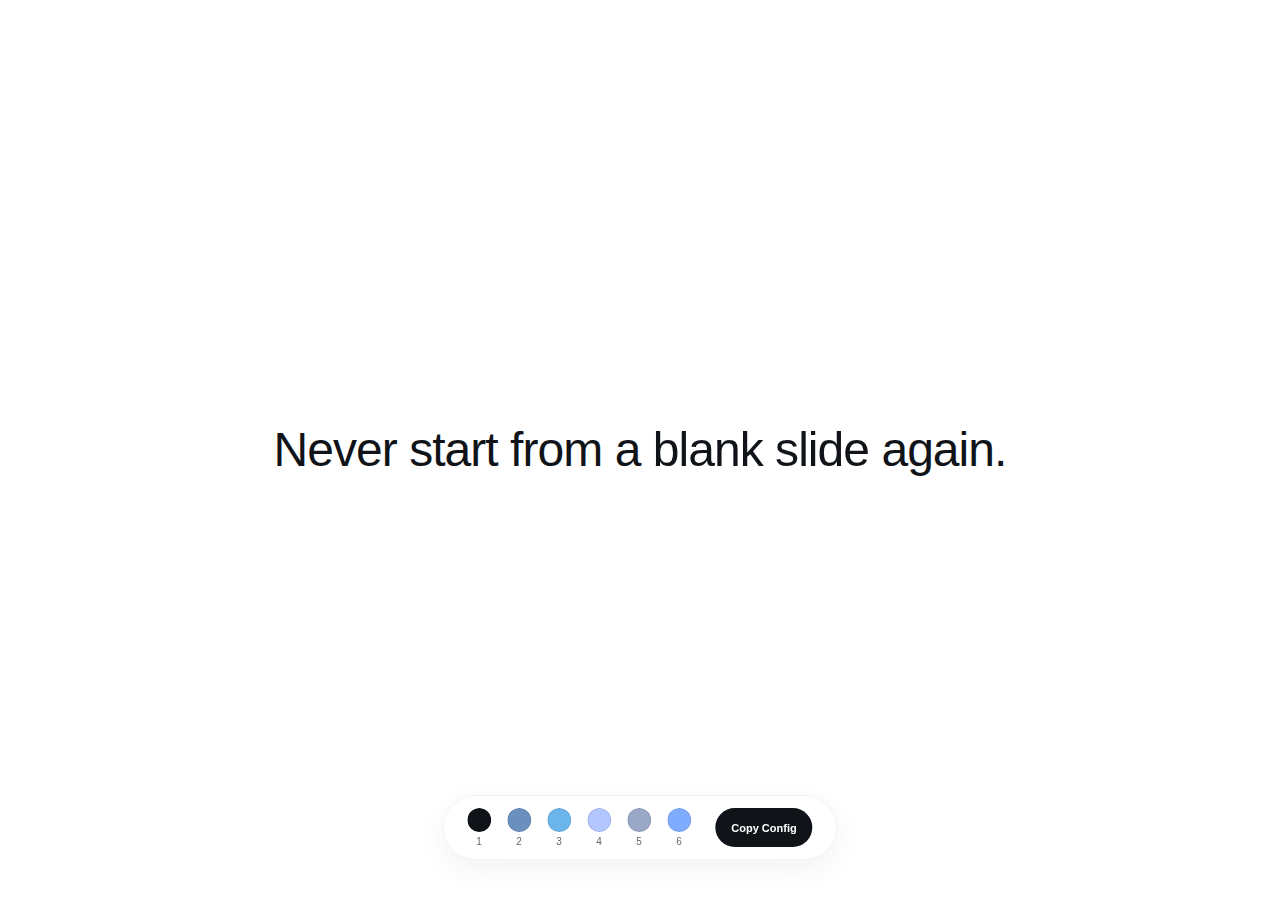
<file: textflash.html>
<!DOCTYPE html>
<html lang="en">

<head>
  <meta charset="UTF-8">
  <meta name="viewport" content="width=device-width, initial-scale=1.0">
  <title>Text Flash Animation</title>
  <style>
    :root {
      --color-1: #101419;
      --color-2: #6B8FBF;
      --color-3: #6CB5EB;
      --color-4: #6CB5EB;
      --color-5: #80ACFF;
      --color-6: #99A8C7;
    }

    * {
      margin: 0;
      padding: 0;
      box-sizing: border-box;
    }

    body {
      font-family: -apple-system, BlinkMacSystemFont, "Segoe UI", Roboto, Helvetica, Arial, sans-serif, "Apple Color Emoji", "Segoe UI Emoji", "Segoe UI Symbol";
      font-weight: 300;
      background: #ffffff;
      display: flex;
      align-items: center;
      justify-content: center;
      min-height: 100vh;
      padding: 20px;
      overflow: hidden;
    }

    .text-container {
      text-align: center;
      max-width: 800px;
    }

    h1 {
      font-size: 48px;
      font-weight: 300;
      line-height: 1.4;
      letter-spacing: -0.02em;
      color: #101419;
    }

    .gradient-text {
      background: linear-gradient(90deg,
          var(--color-1) 0,
          var(--color-1) 33.33%,
          var(--color-2) 40%,
          var(--color-3) 45%,
          var(--color-4) 50%,
          var(--color-5) 55%,
          var(--color-6) 60%,
          transparent 66.67%,
          transparent);
      background-size: 300% 100%;
      background-clip: text;
      -webkit-background-clip: text;
      -webkit-text-fill-color: transparent;
      animation: gradientShift 3s cubic-bezier(0.7, 0, 0.3, 1) infinite;
    }

    @keyframes gradientShift {

      0%,
      10% {
        background: #101419;
        background-clip: text;
        -webkit-background-clip: text;
        -webkit-text-fill-color: #101419;
      }

      15% {
        background: linear-gradient(90deg,
            var(--color-1) 0,
            var(--color-1) 33.33%,
            var(--color-2) 40%,
            var(--color-3) 45%,
            var(--color-4) 50%,
            var(--color-5) 55%,
            var(--color-6) 60%,
            transparent 66.67%,
            transparent);
        background-size: 300% 100%;
        background-position: 100% 0;
        background-clip: text;
        -webkit-background-clip: text;
        -webkit-text-fill-color: transparent;
      }

      68.33% {
        background-position: 0 0;
      }

      83.33%,
      100% {
        background: #101419;
        background-clip: text;
        -webkit-background-clip: text;
        -webkit-text-fill-color: #101419;
      }
    }

    /* Controls UI */
    .controls {
      position: fixed;
      bottom: 40px;
      left: 50%;
      transform: translateX(-50%);
      background: rgba(255, 255, 255, 0.8);
      backdrop-filter: blur(10px);
      padding: 12px 24px;
      border-radius: 100px;
      display: flex;
      gap: 16px;
      box-shadow: 0 10px 30px rgba(0, 0, 0, 0.05);
      border: 1px solid rgba(0, 0, 0, 0.05);
      z-index: 100;
    }

    .copy-btn {
      background: #101419;
      color: white;
      border: none;
      padding: 8px 16px;
      border-radius: 20px;
      font-size: 11px;
      font-weight: 600;
      cursor: pointer;
      margin-left: 8px;
      transition: all 0.2s ease;
      white-space: nowrap;
    }

    .copy-btn:hover {
      background: #000;
      transform: translateY(-1px);
    }

    .copy-btn:active {
      transform: translateY(0);
    }

    .color-picker-item {
      display: flex;
      flex-direction: column;
      align-items: center;
      gap: 4px;
    }

    .color-picker-item input[type="color"] {
      -webkit-appearance: none;
      appearance: none;
      border: none;
      width: 24px;
      height: 24px;
      border-radius: 50%;
      cursor: pointer;
      background: none;
      overflow: hidden;
    }

    .color-picker-item input[type="color"]::-webkit-color-swatch-wrapper {
      padding: 0;
    }

    .color-picker-item input[type="color"]::-webkit-color-swatch {
      border: 1px solid rgba(0, 0, 0, 0.1);
      border-radius: 50%;
    }

    .color-label {
      font-size: 10px;
      font-weight: 500;
      color: #666;
      text-transform: uppercase;
      letter-spacing: 0.05em;
    }

    /* Responsive */
    @media (max-width: 768px) {
      h1 {
        font-size: 32px;
      }

      .controls {
        bottom: 20px;
        gap: 8px;
        padding: 8px 16px;
      }

      .color-picker-item input[type="color"] {
        width: 20px;
        height: 20px;
      }
    }
  </style>
</head>

<body>
  <div class="text-container">
    <h1>
      Never start from a <span class="gradient-text">blank slide</span> again.
    </h1>
  </div>

  <div class="controls">
    <div class="color-picker-item">
      <input type="color" id="color-1" value="#101419">
      <span class="color-label">1</span>
    </div>
    <div class="color-picker-item">
      <input type="color" id="color-2" value="#6B8FBF">
      <span class="color-label">2</span>
    </div>
    <div class="color-picker-item">
      <input type="color" id="color-3" value="#6CB5EB">
      <span class="color-label">3</span>
    </div>
    <div class="color-picker-item">
      <input type="color" id="color-4" value="#B3C6FF">
      <span class="color-label">4</span>
    </div>
    <div class="color-picker-item">
      <input type="color" id="color-5" value="#99A8C7">
      <span class="color-label">5</span>
    </div>
    <div class="color-picker-item">
      <input type="color" id="color-6" value="#80ACFF">
      <span class="color-label">6</span>
    </div>
    <button class="copy-btn" id="copy-btn">Copy Config</button>
  </div>

  <script>
    const pickers = document.querySelectorAll('input[type="color"]');
    pickers.forEach(picker => {
      picker.addEventListener('input', (e) => {
        const id = e.target.id;
        const color = e.target.value;
        document.documentElement.style.setProperty(`--${id}`, color);

        // Restart animation if needed to see changes clearly
        const text = document.querySelector('.gradient-text');
        text.style.animation = 'none';
        text.offsetHeight; // Trigger reflow
        text.style.animation = null;
      });
    });

    const copyBtn = document.getElementById('copy-btn');
    copyBtn.addEventListener('click', () => {
      let config = '';
      pickers.forEach((picker, index) => {
        config += `      --color-${index + 1}: ${picker.value};\n`;
      });

      navigator.clipboard.writeText(config).then(() => {
        const originalText = copyBtn.innerText;
        copyBtn.innerText = 'Copied!';
        copyBtn.style.background = '#00C853';
        setTimeout(() => {
          copyBtn.innerText = originalText;
          copyBtn.style.background = '';
        }, 2000);
      });
    });
  </script>
</body>

</html>
</file>
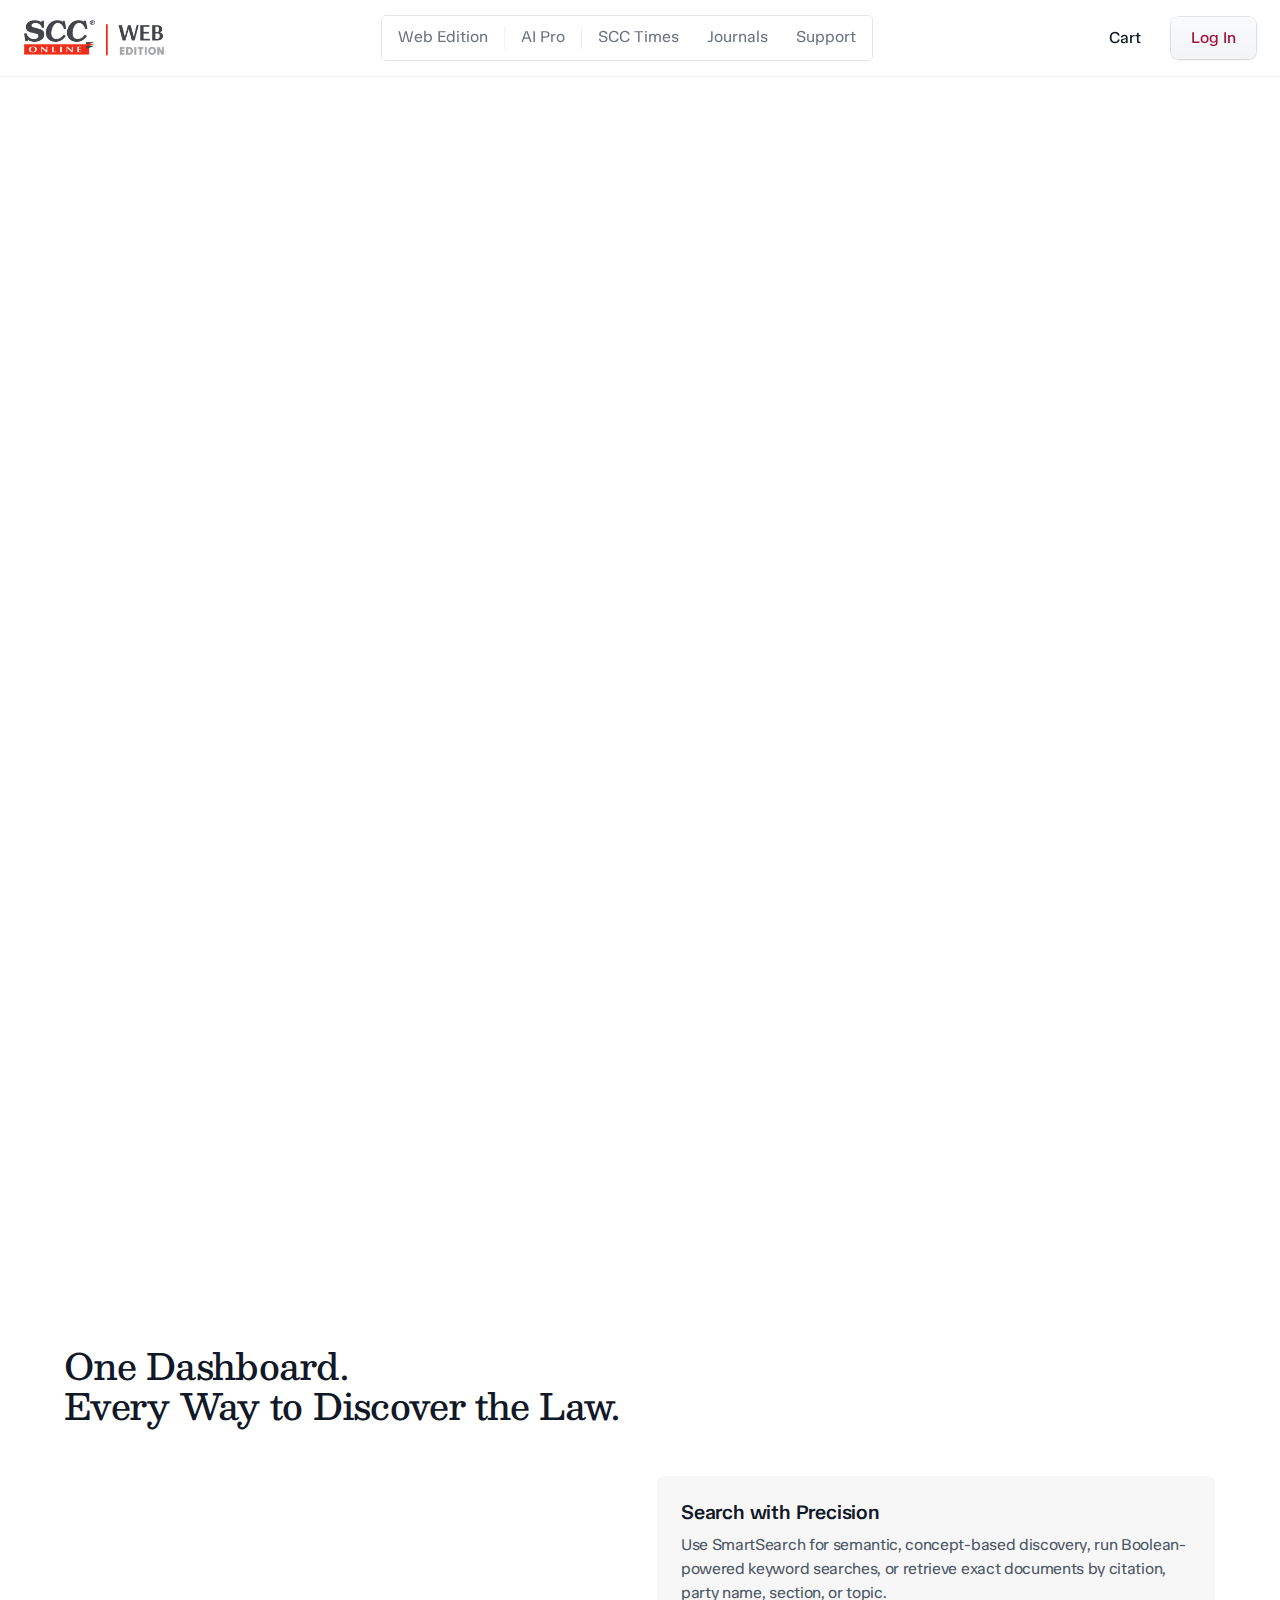
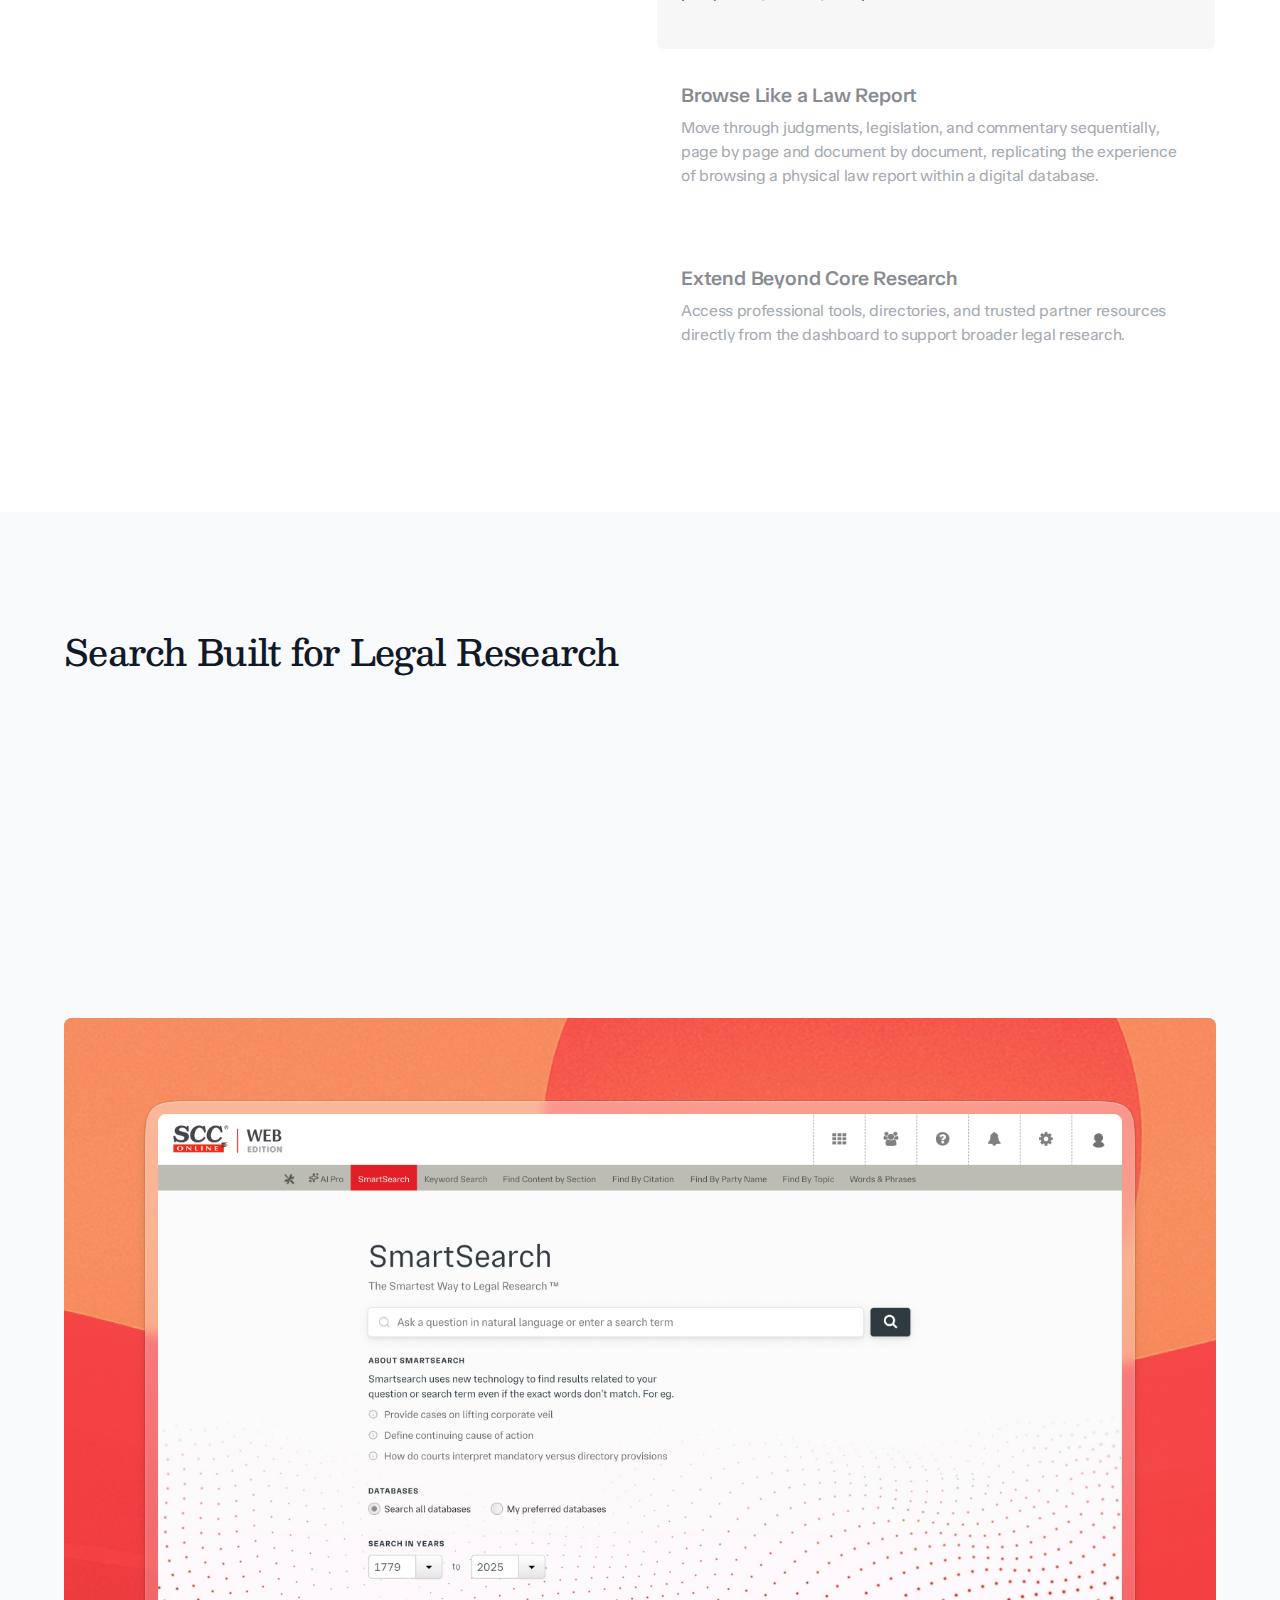
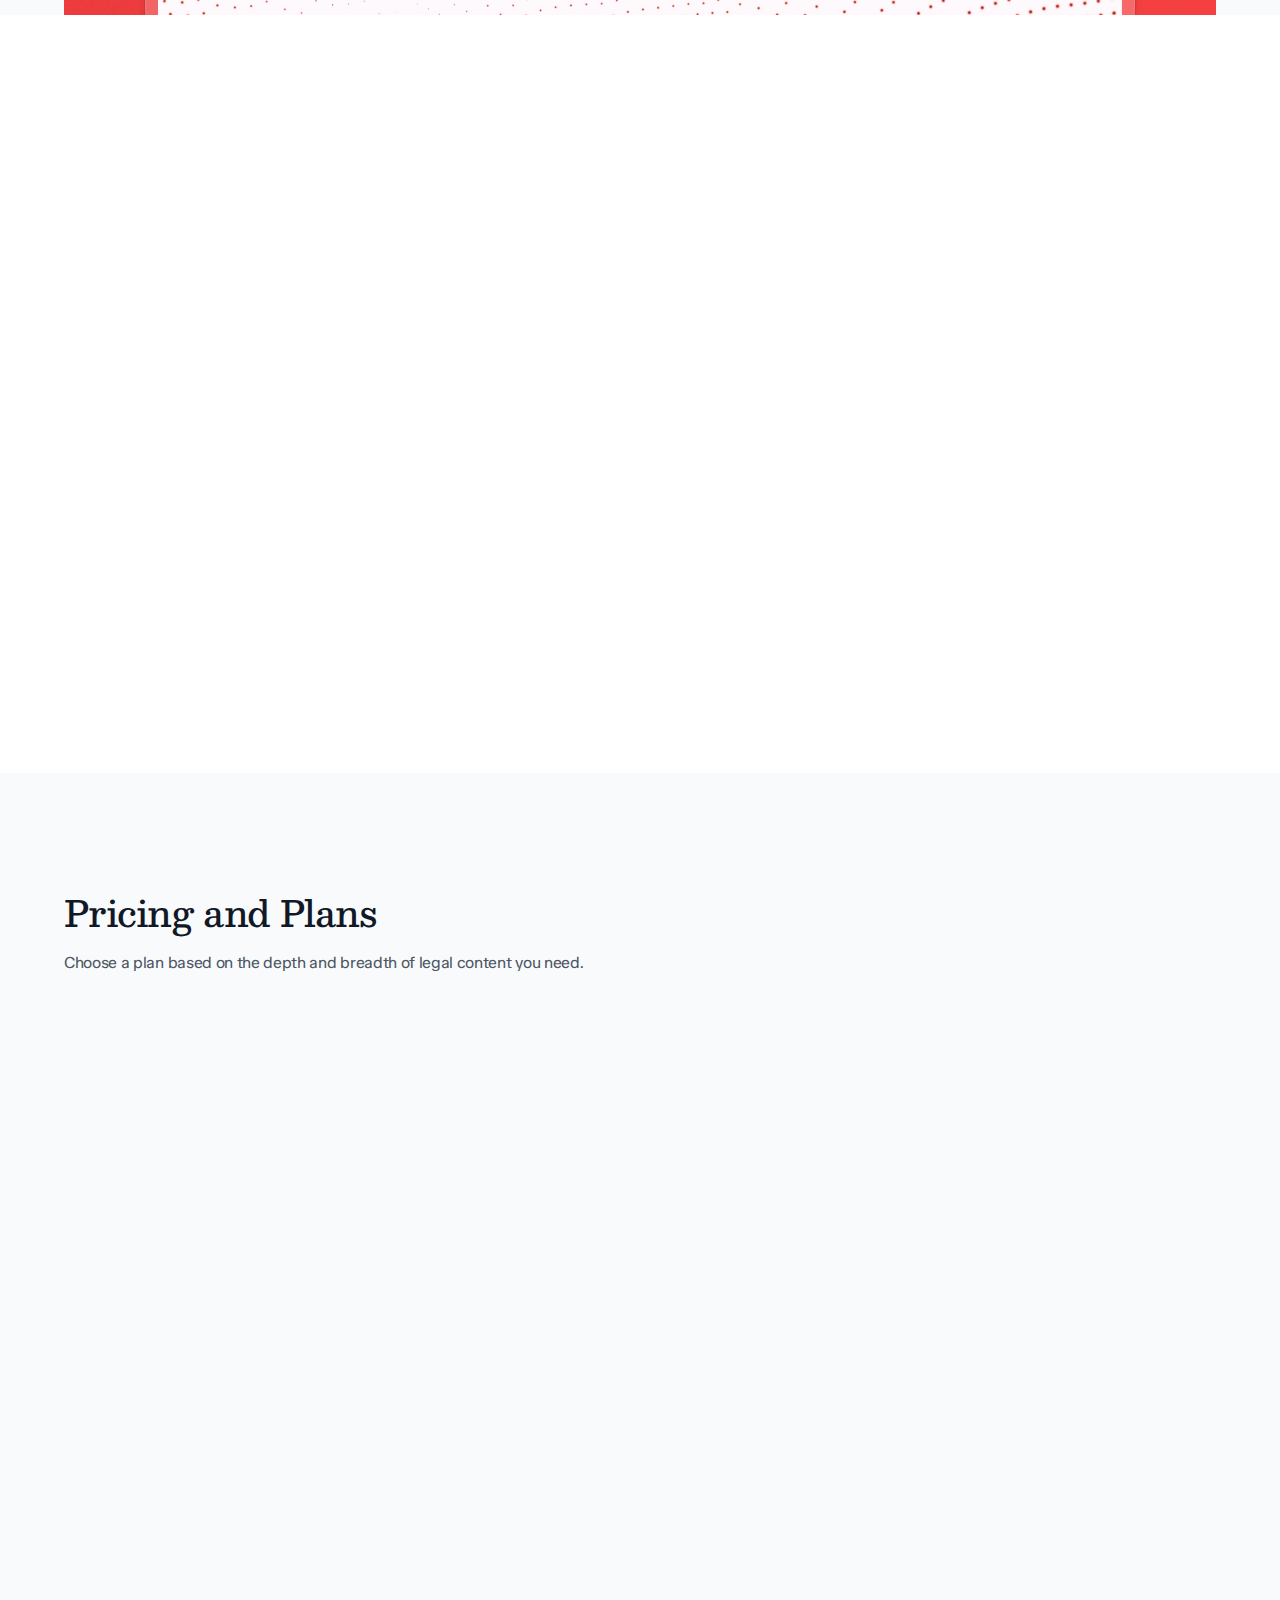
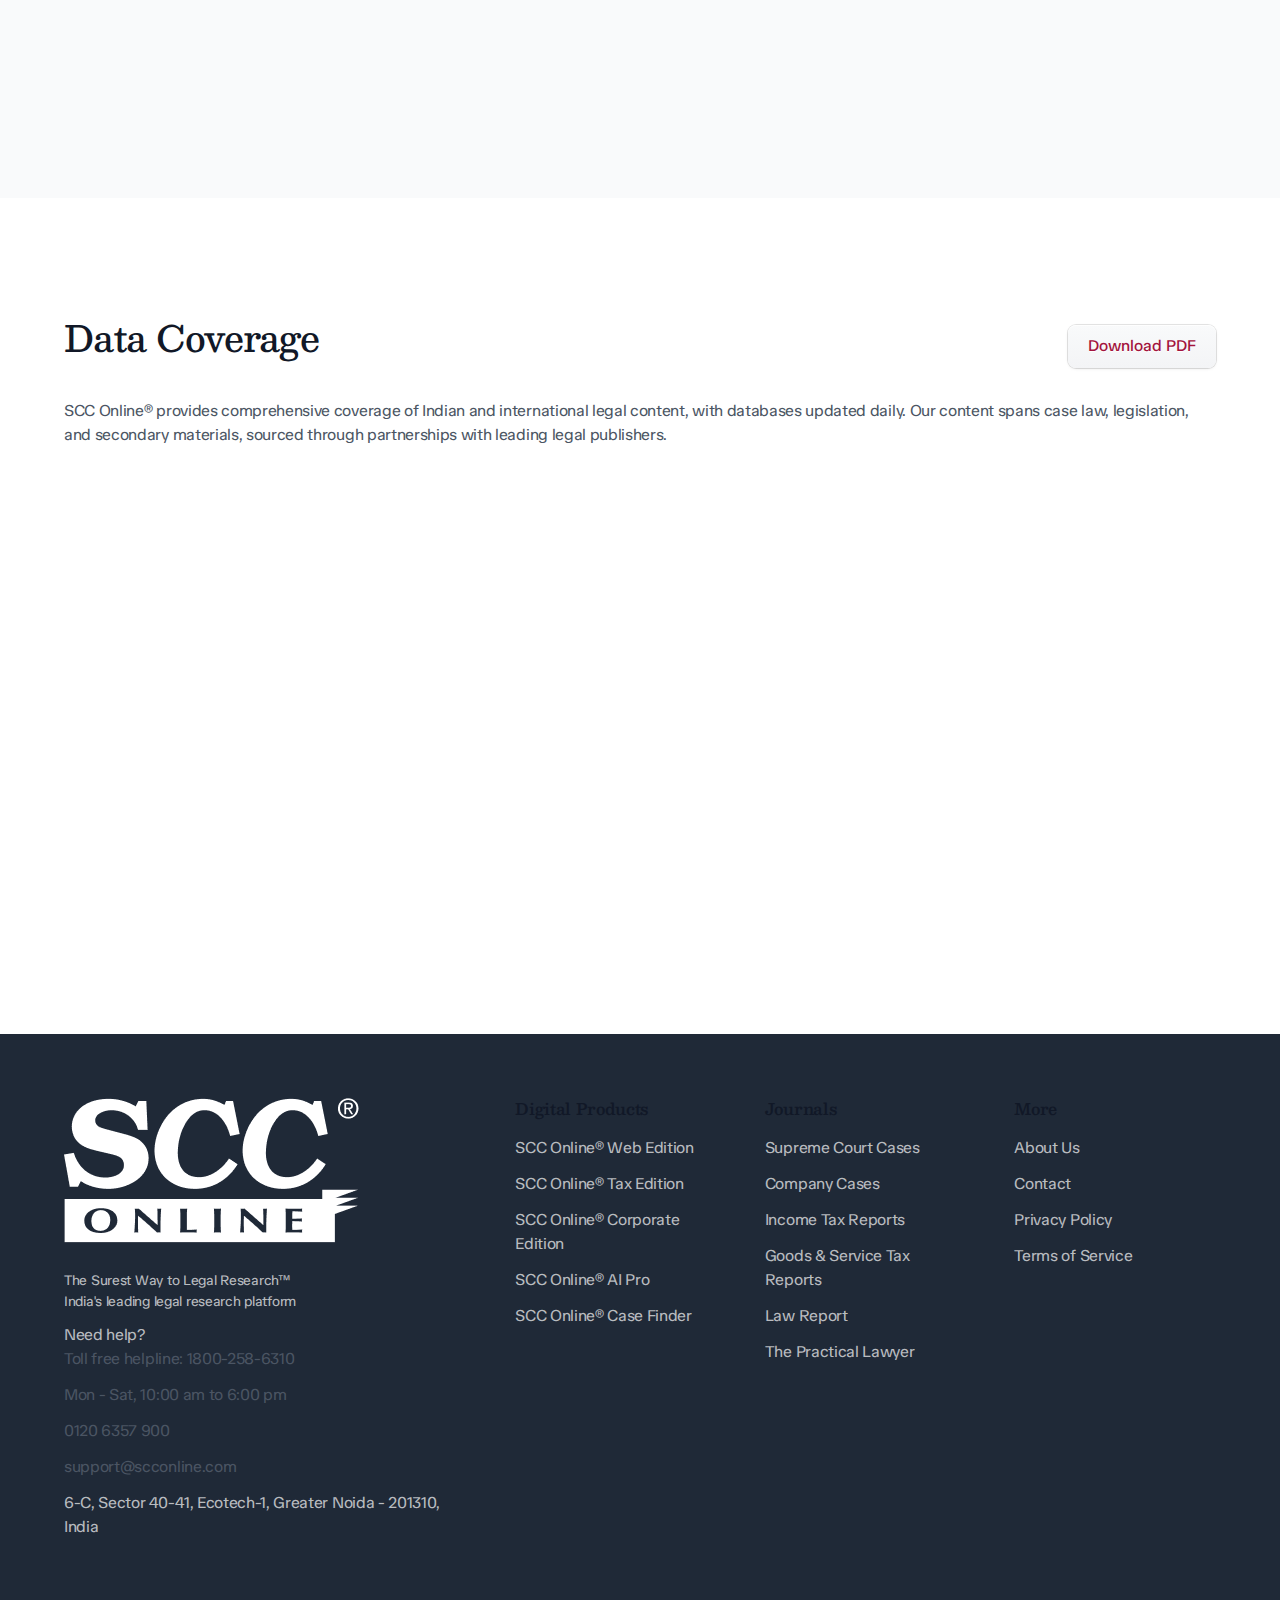
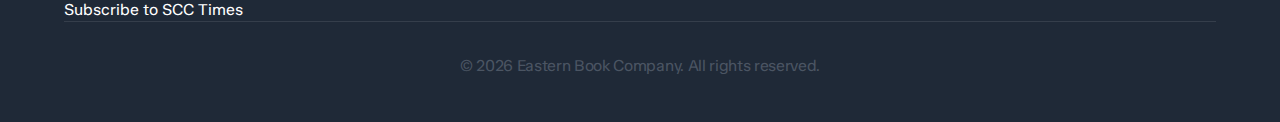
<file: web-edition.html>
<!DOCTYPE html>
<html lang="en">

<head>
  <meta charset="UTF-8">
  <meta name="viewport" content="width=device-width, initial-scale=1.0">
  <title>SCC Online Web Edition - Powerful Legal Research</title>

  <!-- Google Fonts -->
  <link rel="preconnect" href="https://fonts.googleapis.com">
  <link rel="preconnect" href="https://fonts.gstatic.com" crossorigin>
  <link
    href="https://fonts.googleapis.com/css2?family=Besley:wght@500;600&family=TASA+Orbiter:wght@400;500;600;700&display=swap"
    rel="stylesheet">

  <!-- Stylesheet -->
  <link rel="stylesheet" href="styles.css">
</head>

<body>

  <!-- Header -->
  <header class="header">

    <div class="logo-container">
      <div class="mobile-menu-icon">
        <svg viewBox="0 0 24 24" fill="none" xmlns="http://www.w3.org/2000/svg">
          <path d="M3 7H21M3 12H21M3 17H21" stroke-linecap="round" stroke-linejoin="round" />
        </svg>
      </div>
      <img src="img/scc-online-web-edition.png" alt="SCC Online Web Edition" class="logo-img">
    </div>

    <nav class="nav-container">
      <a href="web-edition.html" class="nav-link">Web Edition</a>
      <div class="nav-divider"></div>
      <a href="index.html" class="nav-link">AI Pro</a>
      <div class="nav-divider"></div>
      <a href="#times" class="nav-link">SCC Times</a>
      <a href="#journals" class="nav-link">Journals</a>
      <a href="#support" class="nav-link">Support</a>
    </nav>

    <div class="header-actions">
      <a href="#cart" class="button button-ghost">Cart</a>
      <a href="#login" class="button button-secondary">Log In</a>
    </div>
  </header>

  <!-- Hero Section -->
  <section class="hero">
    <div class="hero-content">
      <h1 class="hero-title">Powerful Legal Research, Anywhere You Need It</h1>
      <p class="hero-description">
        Combining trusted legal content with modern research tools, SCC Online® Web Edition helps legal professionals
        research with confidence, efficiency, and flexibility, wherever they work.
      </p>
    </div>
    <div class="hero-buttons">
      <a href="#pricing" class="button button-primary">Subscribe Now</a>
      <a href="#trial" class="button button-secondary">Sign up for free trial</a>
    </div>
  </section>

  <!-- Product Showcase -->
  <section>
    <img class="inner-shadow animate-on-scroll" src="img/web-edition-dashboard.jpg" alt="SCC Online Dashboard">
  </section>

  <!-- Dashboard Section -->
  <section class="dashboard-section">
    <div class="container">
      <h2 class="pb-8">One Dashboard.<br>Every Way to Discover the Law.</h2>
      <div class="section-content">
        <div class="dashboard-grid">
          <div class="dashboard-visual rounded-lg">
            <img src="img/dashboard-search.jpg" alt="Search with Precision" class="active" data-index="0">
            <img src="img/dashboard-browse.jpg" alt="Browse Like a Law Report" data-index="1">
            <img src="img/dashboard-extend.jpg" alt="Extend Beyond Core Research" data-index="2">
          </div>
          <div class="dashboard-features">
            <div class="feature-item active" data-index="0">
              <div class="title feature-title">Search with Precision</div>
              <p>
                Use SmartSearch for semantic, concept-based discovery, run Boolean-powered keyword searches, or retrieve
                exact documents by citation, party name, section, or topic.
              </p>
            </div>
            <div class="feature-item" data-index="1">
              <div class="title feature-title">Browse Like a Law Report</div>
              <p>
                Move through judgments, legislation, and commentary sequentially, page by page and document by document,
                replicating the experience of browsing a physical law report within a digital database.
              </p>
            </div>
            <div class="feature-item" data-index="2">
              <div class="title feature-title">Extend Beyond Core Research</div>
              <p>
                Access professional tools, directories, and trusted partner resources directly from the dashboard to
                support broader legal research.
              </p>
            </div>
          </div>
        </div>
      </div>
    </div>
  </section>

  <!-- Search Section -->
  <section class="search-section">
    <div class="container">
      <div class="section-content">
        <h2>Search Built for Legal Research</h2>
        <div class="search-grid">
          <div class="search-card">
            <div class="search-icon">
              <img src="img/Lightning.svg" alt="" width="24" height="24">
            </div>
            <div class="search-card-content">
              <h3 class="title-small">SmartSearch for Concept-Based Discovery</h3>
              <p>
                SmartSearch recognises legal concepts and context, helping you discover relevant judgments and material
                even when you do not know the exact words to search for.
              </p>
            </div>
          </div>
          <div class="search-card">
            <div class="search-icon">
              <img src="img/Funnel.svg" alt="" width="24" height="24">
            </div>
            <div class="search-card-content">
              <h3 class="title-small">Keyword Search with Boolean Control</h3>
              <p>
                Use classic keyword search with Boolean operators to structure queries precisely and maintain complete
                control over how results are retrieved.
              </p>
            </div>
          </div>
          <div class="search-card">
            <div class="search-icon">
              <img src="img/SortAscending.svg" alt="" width="24" height="24">
            </div>
            <div class="search-card-content">
              <h3 class="title-small">Refine and Retrieve with Precision</h3>
              <p>
                Narrow results using filters and sorting by date, court, party name, statute, or citation, so you can
                quickly reach the exact document you need.
              </p>
            </div>
          </div>
        </div>
        <div class="search-visual-wrapper">
          <img src="img/smartsearch.jpg" alt="Search Interface" class="search-visual">
        </div>
      </div>
    </div>
  </section>

  <!-- Technology Section -->
  <section class="technology-section">
    <div class="container">
      <div class="technology-grid">
        <!-- Trueprint Technology Card -->
        <div class="technology-card">
          <div class="technology-content">
            <div class="eyebrow text-md text-accent">Authentic Replicas of Published Law Reports</div>
            <h2>Trueprint™ Technology</h2>
            <p>
              Experience law reports exactly as they appear in print, with authentic page numbering and formatting.
              Maintain citation accuracy while enjoying the convenience of digital research.
            </p>
          </div>
          <div class="technology-visual">
            <img src="img/trueprint.jpg" alt="Trueprint Technology Visual" class="technology-visual-image">
          </div>
        </div>

        <!-- Digest Notes Database Card -->
        <div class="technology-card">
          <div class="technology-content">
            <div class="eyebrow text-md text-accent">Key Legal Principles, Clearly Explained</div>
            <h2>Digest Notes Database</h2>
            <p>
              Digest Notes are prepared by SCC's team of legal experts, drawing from SCC and other leading law journals.
              Each note distils lengthy judgments into clearly articulated legal principles, highlights key points of
              law,
              and explains the legal impact of the decision, saving you the effort of reading hundreds of pages.
            </p>
          </div>
          <div class="technology-visual">
            <img src="img/scc-digest.jpg" alt="Digest Notes Database Visual" class="technology-visual-image">
          </div>
        </div>
      </div>
    </div>
  </section>

  <!-- Pricing Section -->
  <section class="pricing-section" id="pricing">
    <div class="container">
      <div class="section-content">
        <h2>Pricing and Plans</h2>
        <p class="pricing-description">Choose a plan based on the depth and breadth of legal content you need.</p>
        <div class="pricing-grid">
          <div class="pricing-card">
            <div class="pricing-header">
              <div class="title text-accent">Platinum</div>
              <div class="pricing-plan-subtitle">For Core Indian legal Research</div>
            </div>
            <div class="pricing-amount">₹22,000</div>
            <div class="pricing-period">/ user / year</div>
            <div class="pricing-gst">+ 18% GST</div>
            <ul class="pricing-features">
              <li>320+ Databases covered</li>
              <li>Indian Case Law (SC, HCs, Tribunals, Historical Courts)</li>
              <li>Indian Statutory Law & Debates</li>
              <li>Reports & Committee findings</li>
              <li>Articles from 40+ top legal journals</li>
            </ul>
            <div class="pricing-buttons">
              <a href="#" class="button button-primary">Add to Cart</a>
              <a href="#data-coverage" class="button button-secondary">Data Coverage</a>
            </div>
          </div>
          <div class="pricing-card">
            <div class="pricing-header">
              <div class="title text-accent">Platinum Plus</div>
              <div class="pricing-plan-subtitle">For advanced and international research</div>
            </div>
            <div class="pricing-amount">₹48,000</div>
            <div class="pricing-period">/ user / year</div>
            <div class="pricing-gst">+ 18% GST</div>
            <ul class="pricing-features">
              <li>400+ Databases covered</li>
              <li>Indian Case Law (SC, HCs, Tribunals, Historical Courts)</li>
              <li>Indian Statutory Law & Debates</li>
              <li>Reports & Committee findings</li>
              <li>Articles from 40+ top legal journals</li>
              <li>23 Foreign Court Judgments</li>
              <li>English Law via ICLR UK (Law Reports, WLR, BLR)</li>
              <li>Singapore Law (LawNet)</li>
              <li>Human Rights, IP, and Arbitration materials</li>
            </ul>
            <div class="pricing-buttons">
              <a href="#" class="button button-primary">Add to Cart</a>
              <a href="#data-coverage" class="button button-secondary">Data Coverage</a>
            </div>
          </div>
        </div>
      </div>
    </div>
  </section>

  <!-- Data Coverage Section -->
  <section class="data-coverage-section" id="data-coverage">
    <div class="container">
      <div class="data-coverage-header">
        <h2>Data Coverage</h2>
        <a class="button button-secondary">Download PDF</a>
      </div>
      <p>
        SCC Online® provides comprehensive coverage of Indian and international legal content, with databases updated
        daily. Our content spans case law, legislation, and secondary materials, sourced through partnerships with
        leading legal publishers.
      </p>
      <div class="accordion-group">
        <div class="accordion-item">
          <div class="accordion-header">
            <h3 class="accordion-title">Indian Case Law</h3>
            <div class="accordion-icon">
              <img src="img/CaretDown.svg" alt="">
            </div>
          </div>
          <div class="accordion-content">
            <p class="title text-secondary">Supreme Court of India</p>
            <p>
              Covers the judgments of the Supreme Court of India (1950 till date). Contains the Supreme Court
              CasesTM (1950
              - till date with TruePrintTM), Company Cases (Comp Cas), Company Cases-OL (Comp Cas-OL), Goods & Service
              Tax
              Reports (GSTR), Goods & Service Tax Reports-OL (GSTR-OL), Income Tax Reports (ITR), Income Tax Reports-OL
              (ITR-OL), Sales Tax Cases (STC), VAT and Service Tax Cases (VST) (with TruePrintTM) [available for an
              extra
              charge as an add-on].
            </p>

            <p>
              Also contains the full text of unedited judgments from inception of the Court till date. These are
              replaced
              as
              and when they are published in SCC. In addition, casenotes, judgments and orders since 1950 to till 1969
              are
              also available. Casenotes contain cross-citations to most other standard law reports such as ITR, GSTR,
              STC,
              VST, Comp Cas, AIR, ELT, AIC, LLN, LLJ, SLR, FLR etc.
            </p>
          </div>
        </div>
        <div class="accordion-item">
          <div class="accordion-header">
            <h3 class="accordion-title">Indian Legislation (Primary & Secondary Legislation)</h3>
            <div class="accordion-icon">
              <img src="img/CaretDown.svg" alt="">
            </div>
          </div>
        </div>
        <div class="accordion-item">
          <div class="accordion-header">
            <h3 class="accordion-title">Indian Secondary Materials</h3>
            <div class="accordion-icon">
              <img src="img/CaretDown.svg" alt="">
            </div>
          </div>
        </div>
        <div class="accordion-item">
          <div class="accordion-header">
            <h3 class="accordion-title">Foreign Materials</h3>
            <span class="accordion-badge">Available with Platinum Plus</span>
            <div class="accordion-icon">
              <img src="img/CaretDown.svg" alt="">
            </div>
          </div>
        </div>
        <div class="accordion-item">
          <div class="accordion-header">
            <h3 class="accordion-title">International Materials</h3>
            <span class="accordion-badge">Available with Platinum Plus</span>
            <div class="accordion-icon">
              <img src="img/CaretDown.svg" alt="">
            </div>
          </div>
        </div>
      </div>
    </div>
  </section>

  <!-- Footer -->
  <footer class="footer">
    <div class="container">
      <div class="footer-grid">
        <div class="footer-column">
          <img src="img/scc-online-white.png" alt="">
          <p style="color: rgba(255, 255, 255, 0.7); font-size: 14px; margin-top: 16px;">
            The Surest Way to Legal Research™<br>
            India's leading legal research platform
          </p>
          <ul class="footer-links">
            <li><a href="#">
                Need help?

                <p>Toll free helpline: 1800-258-6310</p>
                <p>Mon - Sat, 10:00 am to 6:00 pm</p>

                <p>0120 6357 900</p>

                <p>support@scconline.com</p>

                6-C, Sector 40-41, Ecotech-1, Greater Noida - 201310, India
              </a></li>
          </ul>
        </div>
        <div class="footer-column">
          <h4>Digital Products</h4>
          <ul class="footer-links">
            <li><a href="#">SCC Online® Web Edition</a></li>
            <li><a href="#">SCC Online® Tax Edition</a></li>
            <li><a href="#">SCC Online® Corporate Edition</a></li>
            <li><a href="#">SCC Online® AI Pro</a></li>
            <li><a href="#">SCC Online® Case Finder</a></li>
          </ul>
        </div>

        <div class="footer-column">
          <h4>Journals</h4>
          <ul class="footer-links">
            <li><a href="#">Supreme Court Cases</a></li>
            <li><a href="#">Company Cases</a></li>
            <li><a href="#">Income Tax Reports</a></li>
            <li><a href="#">Goods & Service Tax Reports</a></li>
            <li><a href="#">Law Report</a></li>
            <li><a href="#">The Practical Lawyer</a></li>
          </ul>
        </div>

        <div class="footer-column">
          <h4>More</h4>
          <ul class="footer-links">
            <li><a href="#">About Us</a></li>
            <li><a href="#">Contact</a></li>
            <li><a href="#">Privacy Policy</a></li>
            <li><a href="#">Terms of Service</a></li>
          </ul>
        </div>
      </div>

      Subscribe to SCC Times

      <div class="footer-bottom">
        <p>&copy; 2026 Eastern Book Company. All rights reserved.</p>
      </div>
    </div>
  </footer>

  <script>
    // Dashboard carousel functionality
    const featureItems = document.querySelectorAll('.feature-item');
    const images = document.querySelectorAll('.dashboard-visual img');
    let currentIndex = 0;
    let interval;

    function switchFeature(index) {
      // Remove active class from all items
      featureItems.forEach(item => item.classList.remove('active'));
      images.forEach(img => img.classList.remove('active'));

      // Add active class to current items
      featureItems[index].classList.add('active');
      images[index].classList.add('active');

      currentIndex = index;
    }

    function nextFeature() {
      const nextIndex = (currentIndex + 1) % featureItems.length;
      switchFeature(nextIndex);
    }

    // Auto-rotate every 5 seconds
    function startAutoRotate() {
      interval = setInterval(nextFeature, 5000);
    }

    function resetAutoRotate() {
      clearInterval(interval);
      startAutoRotate();
    }

    // Click handlers for manual control
    featureItems.forEach((item, index) => {
      item.addEventListener('click', () => {
        switchFeature(index);
        resetAutoRotate();
      });
    });

    // Start auto-rotation
    startAutoRotate();

    // Scroll-triggered animations
    const observerOptions = {
      threshold: 0.1,
      rootMargin: '0px 0px -50px 0px'
    };

    const observer = new IntersectionObserver((entries) => {
      entries.forEach(entry => {
        if (entry.isIntersecting) {
          entry.target.classList.add('animated');
          observer.unobserve(entry.target);
        }
      });
    }, observerOptions);

    // Observe elements for animation
    document.querySelectorAll('.search-card, .technology-card, .accordion-item, .pricing-card, .inner-shadow, .section-content > .h1, .dashboard-visual').forEach(el => {
      el.classList.add('animate-on-scroll');
      observer.observe(el);
    });

    // Add stagger effect to search cards
    document.querySelectorAll('.search-card').forEach((card, index) => {
      card.style.animationDelay = `${index * 0.1}s`;
    });

    // Add stagger effect to technology cards
    document.querySelectorAll('.technology-card').forEach((card, index) => {
      card.style.animationDelay = `${index * 0.15}s`;
    });

    // Add stagger effect to accordion items
    document.querySelectorAll('.accordion-item').forEach((item, index) => {
      item.style.animationDelay = `${index * 0.08}s`;
    });

    // Add stagger effect to pricing cards
    document.querySelectorAll('.pricing-card').forEach((card, index) => {
      card.style.animationDelay = `${index * 0.15}s`;
    });

    // Accordion functionality
    document.querySelectorAll('.accordion-item').forEach((item) => {
      item.addEventListener('click', () => {
        // Toggle active class
        const isActive = item.classList.contains('active');

        // Close all accordions
        document.querySelectorAll('.accordion-item').forEach(i => i.classList.remove('active'));

        // If it wasn't active, open it
        if (!isActive) {
          item.classList.add('active');
        }
      });
    });
  </script>

</body>

</html>
</file>
<file: styles.css>
/* Tailwind-style CSS Variables */
:root {
  /* Tailwind Gray Scale */
  --gray-950: #030712;
  --gray-900: #111827;
  --gray-800: #1F2937;
  --gray-700: #374151;
  --gray-600: #4B5563;
  --gray-500: #6B7280;
  --gray-400: #9CA3AF;
  --gray-300: #D1D5DB;
  --gray-200: #E5E7EB;
  --gray-100: #F3F4F6;
  --gray-50: #F9FAFB;

  /* SCC Maroon (Primary Brand) */
  --maroon-950: #3D050F;
  --maroon-900: #5A0718;
  --maroon-800: #710C23;
  --maroon-700: #A3143D;
  --maroon-600: #C41849;
  --maroon-500: #D8335E;
  --maroon-400: #E85E82;
  --maroon-300: #F195AE;
  --maroon-200: #F8C4D2;
  --maroon-100: #FCE4EB;
  --maroon-50: #FEF2F5;

  /* SCC Red (Secondary) */
  --red-950: #450A05;
  --red-900: #7F1D1D;
  --red-800: #991B1B;
  --red-700: #B91C1C;
  --red-600: #EF2D19;
  --red-500: #F04E3D;
  --red-400: #F47560;
  --red-300: #F7968C;
  --red-200: #FBC5BD;
  --red-100: #FDE3DE;
  --red-50: #FEF2F0;

  /* SCC AI Purple (AI Pro Brand) */
  --purple-950: #3D0059;
  --purple-900: #590080;
  --purple-800: #7A00AD;
  --purple-700: #9900D9;
  --purple-600: #A600FF;
  --purple-500: #B933FF;
  --purple-400: #CC66FF;
  --purple-300: #DD99FF;
  --purple-200: #EBCCFF;
  --purple-100: #F5E6FF;
  --purple-50: #FAF2FF;

  /* Base Colors */
  --black: #000000;
  --white: #FFFFFF;

  /* Legacy aliases for compatibility */
  --rose-700: var(--maroon-700);
  --cyan-50: #FAFFFF;

  /* Shadow colors */
  --shadow-sm: rgba(0, 0, 0, 0.05);
  --shadow-md: rgba(0, 0, 0, 0.1);
  --shadow-lg: rgba(0, 0, 0, 0.25);
  --shadow-inner: rgba(0, 0, 0, 0.25);
  --shadow-white-light: rgba(255, 255, 255, 0.3);
  --shadow-white-strong: rgba(255, 255, 255, 0.6);

  /* Typography */
  --font-serif: 'Besley', Georgia, serif;
  --font-sans: 'TASA Orbiter', -apple-system, BlinkMacSystemFont, sans-serif;

  --tracking-tight: -0.02em;
  --tracking-slightly-tight: -0.01em;
  --tracking-wide: 0.01em;

  /* Font sizes - Tailwind scale */
  --text-xs: 12px;
  --text-sm: 14px;
  --text-base: 16px;
  --text-lg: 18px;
  --text-xl: 20px;
  --text-2xl: 24px;
  --text-3xl: 30px;
  --text-4xl: 36px;
  --text-5xl: 48px;
  --text-6xl: 60px;
  --text-7xl: 72px;
  --text-8xl: 96px;
  --text-9xl: 128px;

  /* Spacing - Tailwind scale */
  --space-1: 4px;
  --space-2: 8px;
  --space-4: 16px;
  --space-6: 24px;
  --space-8: 32px;
  --space-12: 48px;
  --space-16: 64px;
  --space-20: 80px;
  --space-32: 120px;

  /* Border Radius - Tailwind scale */
  --rounded-sm: 2px;
  --rounded: 4px;
  --rounded-lg: 8px;
  --rounded-xl: 12px;
  --rounded-2xl: 16px;

  /* Transitions */
  --duration-200: 0.2s;
  --duration-300: 0.3s;
  --duration-500: 0.5s;
  --ease-out: cubic-bezier(0.4, 0, 0.2, 1);

  /* Container */
  --container-7xl: 1280px;
  --container-6xl: 1152px;
}

* {
  margin: 0;
  padding: 0;
  box-sizing: border-box;
}

body {
  font-family: var(--font-sans);
  color: var(--gray-900);
  background: var(--white);
  -webkit-font-smoothing: antialiased;
  -moz-osx-font-smoothing: grayscale;
  line-height: 140%;
}

p,
li,
ul {
  font-family: var(--font-sans);
  font-weight: 400;
  font-size: var(--text-base);
  line-height: 1.5;
  letter-spacing: var(--tracking-tight);
  margin-block-end: .75em;
  color: var(--gray-600);
}

.pb-8 {
  padding-bottom: var(--space-8);
}

/* Typography - Responsive Headings (Tailwind Scale) */
h1 {
  font-family: var(--font-serif);
  font-weight: 500;
  font-size: var(--text-4xl);
  line-height: 1.2;
  letter-spacing: var(--tracking-tight);
  color: var(--gray-900);
  margin-block-end: .5em;
}

@media (min-width: 768px) {
  h1 {
    font-size: var(--text-5xl);
    line-height: 1.1;
  }
}

.gradient-text {
  background: linear-gradient(90deg, #000000 0, #000000 33.33%, #C679C4 40%, #FA3D1D 45%, #FFB005 50%, #E1E1FE 55%, #0358F7 60%, transparent 66.67%, transparent);
  background-size: 300% 100%;
  background-clip: text;
  -webkit-background-clip: text;
  -webkit-text-fill-color: transparent;
  animation: gradientShift 1.6s cubic-bezier(0.4, 0, 0.2, 1) forwards;
}

.gradient-text-delayed {
  animation-delay: 1s;
}

@keyframes gradientShift {
  0% {
    background-position: 100% 0;
  }

  80% {
    background-position: 0 0;
  }

  100% {
    background: #101419;
    background-clip: text;
    -webkit-background-clip: text;
    -webkit-text-fill-color: #101419;
  }
}

h2 {
  font-family: var(--font-serif);
  font-weight: 500;
  font-size: var(--text-3xl);
  line-height: 1.2;
  letter-spacing: var(--tracking-tight);
  color: var(--gray-900);
  margin-block-end: .5em;
}

@media (min-width: 768px) {
  h2 {
    font-size: var(--text-4xl);
    line-height: 1.1;
  }
}

h3 {
  font-family: var(--font-serif);
  font-weight: 500;
  font-size: var(--text-2xl);
  line-height: 1.3;
  letter-spacing: var(--tracking-tight);
  color: var(--gray-900);
  margin-block-end: .5em;
}

@media (min-width: 768px) {
  h3 {
    font-size: var(--text-3xl);
  }
}

h4 {
  font-family: var(--font-serif);
  font-weight: 500;
  font-size: var(--text-xl);
  line-height: 1.4;
  letter-spacing: var(--tracking-tight);
  color: var(--gray-900);
  margin-block-end: .5em;
}

@media (min-width: 768px) {
  h4 {
    font-size: var(--text-2xl);
  }
}

h5 {
  font-family: var(--font-sans);
  font-weight: 600;
  font-size: var(--text-lg);
  line-height: 1.4;
  letter-spacing: var(--tracking-tight);
  color: var(--gray-900);
  margin-block-end: .5em;
}

@media (min-width: 768px) {
  h5 {
    font-size: var(--text-xl);
  }
}

h6 {
  font-family: var(--font-sans);
  font-weight: 600;
  font-size: var(--text-base);
  line-height: 1.5;
  letter-spacing: var(--tracking-tight);
  color: var(--gray-900);
  margin-block-end: .5em;
}

@media (min-width: 768px) {
  h6 {
    font-size: var(--text-lg);
  }
}

.font-semibold {
  font-weight: 600;
}

.font-bold {
  font-weight: 700;
}

.font-medium {
  font-weight: 500;
}

.text-xl {
  font-size: var(--text-xl);
  line-height: 1.25;
}

.text-lg {
  font-size: var(--text-lg);
  line-height: 1.4;
}

.text-base {
  font-size: var(--text-base);
  line-height: 1.25;
}

.text-sm {
  font-size: var(--text-sm);
  line-height: 1.5;
}

/* Color utilities - Tailwind naming */
.text-gray-900 {
  color: var(--gray-900);
}

.text-gray-600 {
  color: var(--gray-600);
}

.text-gray-500 {
  color: var(--gray-500);
}

.text-rose-700 {
  color: var(--rose-700);
}

/* Legacy class names for compatibility */
.title {
  font-family: var(--font-sans);
  font-weight: 600;
  font-size: var(--text-xl);
  line-height: 1.25;
  letter-spacing: var(--tracking-slightly-tight);
  color: var(--gray-900);
}

.title-small {
  font-family: var(--font-sans);
  font-weight: 600;
  font-size: var(--text-base);
  line-height: 1.25;
  letter-spacing: var(--tracking-slightly-tight);
  color: var(--gray-900);
}

.text-primary {
  color: var(--gray-900);
}

.text-secondary {
  color: var(--gray-600);
}

.text-tertiary {
  color: var(--gray-500);
}

.text-accent {
  color: var(--rose-700);
}

/* Button Components - Tailwind-style */
.btn {
  display: inline-flex;
  justify-content: center;
  padding: 10px 20px;
  border-radius: var(--rounded-sm);
  font-family: var(--font-sans);
  font-weight: 500;
  font-size: 16px;
  cursor: pointer;
  text-decoration: none;
  transition: all var(--duration-200);
  position: relative;
  transition: transform var(--duration-200);
}

.btn:hover {
  transform: translateY(-1px);
}

.btn:active {
  transform: translateY(1px);
}

.btn-primary {
  background: linear-gradient(rgba(255, 79, 130, 0.1) 0%, rgba(0, 0, 0, 0.1) 100%),
    linear-gradient(90deg, var(--rose-700) 0%, var(--rose-700) 100%);
  color: var(--white);
  text-shadow: 0px 0.8px 1px var(--shadow-white-light);
}

.btn-primary::before {
  content: '';
  position: absolute;
  inset: 0;
  border-radius: inherit;
  box-shadow: inset 0px 1px 0px 0px var(--shadow-white-light);
  pointer-events: none;
}

.btn-secondary {
  background: linear-gradient(rgba(0, 0, 0, 0) 0%, var(--shadow-sm) 100%),
    linear-gradient(90deg, var(--gray-50) 0%, var(--gray-50) 100%);
  color: var(--rose-700);
  text-shadow: 0px 0.8px 0.5px var(--white);
  box-shadow: 0px 1px 4px -2px var(--shadow-lg), 0px 0px 0px 1px var(--shadow-md);
}

.btn-secondary::before {
  content: '';
  position: absolute;
  inset: 0;
  border-radius: inherit;
  box-shadow: inset 0px 1px 0px 0px rgba(255, 255, 255, 0.8);
  pointer-events: none;
}

.btn-ghost {
  background: transparent;
  color: var(--gray-900);
}

.btn-ghost::before {
  content: '';
  position: absolute;
  inset: 0;
  border-radius: inherit;
  pointer-events: none;
}

.btn-ghost:hover {
  background: rgba(0, 0, 0, 0.03);
}

/* Legacy button class names for compatibility */
.button {
  display: inline-flex;
  align-items: center;
  justify-content: center;
  gap: 8px;
  padding: 10px 20px;
  border-radius: var(--rounded-lg);
  font-family: var(--font-sans);
  font-weight: 500;
  font-size: 16px;
  cursor: pointer;
  text-decoration: none;
  transition: transform var(--duration-200);
  position: relative;
  overflow: hidden;
}

.button i {
  font-size: 20px;
}

.button:hover {
  transform: translateY(-1px);
}

.button:active {
  transform: translateY(1px);
}

.button-primary {
  background: linear-gradient(to bottom, var(--maroon-600), var(--maroon-700));
  color: var(--white);
  text-shadow: 0px 0.8px 1px var(--shadow-white-light);
}

.button-primary::before {
  content: '';
  position: absolute;
  inset: 0;
  border-radius: inherit;
  box-shadow: inset 0px 1px 0px 0px rgba(255, 255, 255, 0.25);
  pointer-events: none;
  z-index: 0;
}

.button-primary::after {
  content: '';
  position: absolute;
  inset: 0;
  background: linear-gradient(to bottom, var(--maroon-700), var(--maroon-800));
  border-radius: inherit;
  opacity: 0;
  transition: opacity 0.15s ease;
  pointer-events: none;
  z-index: -1;
}

.button-primary:hover::after {
  opacity: 1;
}

.button-secondary {
  background: linear-gradient(to bottom, var(--gray-50), var(--gray-100));
  color: var(--rose-700);
  text-shadow: 0px 0.8px 0.5px var(--white);
  box-shadow: 0px 1px 4px -2px var(--shadow-lg), 0px 0px 0px 1px var(--shadow-md);
}

.button-secondary::before {
  content: '';
  position: absolute;
  inset: 0;
  border-radius: inherit;
  box-shadow: inset 0px 1px 0px 0px rgba(255, 255, 255, 0.8);
  pointer-events: none;
  z-index: 0;
}

.button-secondary::after {
  content: '';
  position: absolute;
  inset: 0;
  background: linear-gradient(to bottom, var(--gray-100), var(--gray-200));
  border-radius: inherit;
  opacity: 0;
  transition: opacity 0.15s ease;
  pointer-events: none;
  z-index: -1;
}

.button-secondary:hover::after {
  opacity: 1;
}

.button-ghost {
  background: transparent;
  color: var(--gray-900);
}

.button-ghost::before {
  content: '';
  position: absolute;
  inset: 0;
  background: linear-gradient(to bottom, #f5f5f5, #ececec);
  border-radius: inherit;
  opacity: 0;
  transition: opacity 0.15s ease;
  pointer-events: none;
  z-index: -1;
}

.button-ghost:hover::before {
  opacity: 1;
}

/* Header - Tailwind-style */
.header {
  display: flex;
  align-items: center;
  justify-content: space-between;
  padding: var(--space-4) var(--space-6);
  background: rgba(255, 255, 255, 0.92);
  backdrop-filter: blur(12px);
  position: sticky;
  top: 0;
  z-index: 100;
  box-shadow: 0 1px 0 var(--shadow-sm);
}

.logo-container {
  position: relative;
  height: 36px;
}

.logo-web {
  position: absolute;
  left: 73.616px;
  top: 0;
  font-family: var(--font-logo-primary);
  font-weight: 700;
  font-size: 18.43px;
  line-height: 1;
  letter-spacing: -0.3686px;
  color: #43454B;
}

.logo-edition {
  position: absolute;
  left: 74.279px;
  top: 19.52px;
  font-family: var(--font-logo-accent);
  font-weight: 400;
  font-size: 8.96px;
  line-height: 1;
  letter-spacing: 0.224px;
  color: rgba(67, 69, 75, 0.45);
}

.logo-red-bar {
  position: absolute;
  left: 64px;
  top: 3.264px;
  right: 88.99px;
  bottom: 0.577px;
  background: var(--accent-secondary);
}

.nav-container {
  display: flex;
  gap: var(--space-1);
  align-items: center;
  padding: var(--space-1);
  background: rgba(255, 255, 255, 0.8);
  backdrop-filter: blur(12px);
  border-radius: var(--rounded);
  box-shadow: 0px 0px 0px 1px var(--shadow-md);
  position: relative;
}

.nav-container::before {
  content: '';
  position: absolute;
  inset: 0;
  border-radius: inherit;
  box-shadow: inset 0px 0px 0px 1px var(--white);
  pointer-events: none;
}

.nav-link {
  padding: 6px 12px 8px;
  border-radius: var(--rounded-sm);
  color: var(--gray-500);
  text-decoration: none;
  transition: all var(--duration-200);
}

.nav-link:hover {
  color: var(--gray-900);
  background: rgba(0, 0, 0, 0.03);
}

.nav-divider {
  width: 1px;
  height: var(--space-6);
  background: var(--shadow-sm);
  border-radius: var(--rounded-xl);
}

.header-actions {
  gap: 10px;
  display: flex;
  align-items: center;
}

.header-cart {
  padding: var(--space-2) var(--space-4) 10px;
  border-radius: var(--rounded-sm);
  color: var(--gray-600);
  text-decoration: none;
  transition: all var(--duration-200);
}

.header-cart:hover {
  background: rgba(0, 0, 0, 0.03);
}

.header-login {
  padding: var(--space-2) var(--space-4) 10px;
  border-radius: var(--rounded-sm);
  color: var(--rose-700);
  text-shadow: 0px 0.8px 0.5px var(--white);
  text-decoration: none;
  background: linear-gradient(rgba(0, 0, 0, 0) 0%, var(--shadow-sm) 100%),
    linear-gradient(90deg, var(--gray-50) 0%, var(--gray-50) 100%);
  box-shadow: 0px 1px 4px -2px var(--shadow-lg), 0px 0px 0px 1px var(--shadow-md);
  position: relative;
  transition: all var(--duration-200);
}

.header-login::before {
  content: '';
  position: absolute;
  inset: 0;
  border-radius: inherit;
  box-shadow: inset 0px 1px 0px 0px rgba(255, 255, 255, 0.8);
  pointer-events: none;
}

.header-login:hover {
  transform: translateY(-1px);
  box-shadow: 0px 2px 8px -2px rgba(0, 0, 0, 0.35), 0px 0px 0px 1px rgba(0, 0, 0, 0.15);
}

/* Layout - Tailwind-style */
.container {
  max-width: var(--container-7xl);
  margin: 0 auto;
  padding: 0 64px;
}

.max-w-6xl {
  max-width: var(--container-6xl);
}

/* Hero Section */
.hero {
  display: flex;
  flex-direction: column;
  gap: var(--space-4);
  align-items: center;
  padding: var(--space-20) 0 var(--space-20) 0;
  text-align: center;
}

.hero-content {
  display: flex;
  flex-direction: column;
  align-items: center;
  justify-content: center;
  width: var(--container-6xl);
  max-width: 100%;
}

.hero-title {
  max-width: 540px;
  opacity: 0;
  animation: fadeInUp 0.8s ease-out 0.2s forwards;
}

.hero-description {
  max-width: 480px;
  opacity: 0;
  animation: fadeInUp 0.8s ease-out 0.4s forwards;
}

.hero-buttons {
  display: flex;
  gap: 12px;
  align-items: flex-start;
  opacity: 0;
  animation: fadeInUp 0.8s ease-out 0.6s forwards;
}

/* Dashboard Section - Tailwind-style */
.dashboard-section {
  padding: var(--space-32) 0;
}

.dashboard-section .container {
  display: flex;
  flex-direction: column;
  height: 100%;
}

.section-content {
  display: flex;
  flex-direction: column;
  width: 100%;
  max-width: 100%;
  margin: 0 auto;
  flex: 1;
  min-height: 0;
}

.section-content>.h1 {
  opacity: 0;
}

.section-content>.h1.animated {
  animation: fadeInUp 0.8s var(--ease-out) forwards;
}

.flex {
  display: flex;
}

.flex-1 {
  flex: 1;
}

.gap-8 {
  gap: var(--space-8);
}

.gap-2 {
  gap: 8px;
}

.items-stretch {
  align-items: stretch;
}

.flex-col {
  flex-direction: column;
}

.flex-row {
  flex-direction: row;
}

.order-1 {
  order: 1;
}

.order-2 {
  order: 2;
}

.dashboard-grid {
  display: flex;
  gap: var(--space-8);
  align-items: stretch;
  flex-direction: row;
  flex: 1;
  min-height: 0;
}

.dashboard-features {
  flex: 1;
  display: flex;
  flex-direction: column;
  gap: 8px;
  order: 2;
}

.dashboard-visual {
  order: 1;
}

.feature-item {
  padding: var(--space-6) var(--space-6) var(--space-8) var(--space-6);
  display: flex;
  flex-direction: column;
  gap: var(--space-2);
  cursor: pointer;
  transition: opacity var(--duration-300);
  position: relative;
  opacity: 0;
  border-radius: var(--rounded-lg);
  transition: transform var(--duration-200);
  border: 1px solid #fff;
}

.feature-item:hover {
  border: 1px solid #efefef;
  background-color: #f6f6f6;
  transform: translateY(-1px);
}

.feature-item:active {
  background-color: #fbfbfb;
  transform: translateY(1px);
}

.feature-item.active {
  background-color: #f7f7f7;
}

.feature-item.slide-in {
  animation: fadeInUp 0.6s var(--ease-out) forwards;
}

.feature-item:nth-child(1) {
  animation-delay: 0.1s;
}

.feature-item:nth-child(2) {
  animation-delay: 0.2s;
}

.feature-item:nth-child(3) {
  animation-delay: 0.3s;
}

.feature-item::after {
  content: '';
  position: absolute;
  bottom: 26px;
  left: var(--space-6);
  right: var(--space-6);
  height: var(--space-1);
  width: 0%;
  background: var(--rose-700);
  border-radius: 2px;
  transition: width var(--duration-300);
}

.feature-item.active::after {
  animation: loadProgress 6s linear forwards;
}

@keyframes loadProgress {
  from {
    width: 0%;
  }

  to {
    width: 100%;
  }
}

@keyframes fadeInUp {
  from {
    opacity: 0;
    transform: translateY(20px);
  }

  to {
    opacity: 1;
    transform: translateY(0);
  }
}

@keyframes fadeIn {
  from {
    opacity: 0;
  }

  to {
    opacity: 1;
  }
}

@keyframes scaleIn {
  from {
    opacity: 0;
    transform: scale(0.95);
  }

  to {
    opacity: 1;
    transform: scale(1);
  }
}

/* Animation classes */
.animate-on-scroll {
  opacity: 0;
}

.animate-on-scroll.animated {
  animation: fadeInUp 0.6s ease-out forwards;
}

.animate-fade-in {
  animation: fadeIn 0.8s ease-out;
}

.animate-scale-in {
  animation: scaleIn 0.5s ease-out;
}

.feature-item:not(.active) {
  opacity: 0.5;
}

.feature-item.active {
  opacity: 1;
}

.feature-title {
  color: var(--gray-900);
}

.feature-description {
  color: var(--gray-600);
}

.w-\[600px\] {
  width: 600px;
}

.min-h-0 {
  min-height: 0;
}

.rounded-xl {
  border-radius: 12px;
}

.overflow-hidden {
  overflow: hidden;
}

.relative {
  position: relative;
}

.shadow-inner-strong {
  box-shadow: inset 0px 0px 12px 0px rgba(0, 0, 0, 0.25),
    inset 0px 0px 0px 2px rgba(0, 0, 0, 0.1);
}

.dashboard-visual {
  width: 600px;
  flex: 1;
  min-height: 0;
  border-radius: 12px;
  overflow: hidden;
  position: relative;
  box-shadow: inset 0px 0px 12px 0px rgba(0, 0, 0, 0.25),
    inset 0px 0px 0px 2px rgba(0, 0, 0, 0.1);
  opacity: 0;
}

.dashboard-visual img {
  width: 100%;
  height: 100%;
  object-fit: cover;
  position: absolute;
  object-position: left;
  top: 0;
  left: 0;
  opacity: 0;
  transition: opacity 0.5s ease-in-out;
}

.dashboard-visual img.active {
  opacity: 1;
}

/* Search Section - Tailwind-style */
.search-section {
  padding: 120px 0 0 0;
  background: var(--gray-50);
}

.py-30 {
  padding-top: 120px;
  padding-bottom: 120px;
}

.py-16 {
  padding-top: var(--space-16);
  padding-bottom: var(--space-16);
}

.bg-gray-50 {
  background: var(--gray-50);
}

.bg-white {
  background: var(--white);
}

.grid {
  display: grid;
}

.grid-cols-3 {
  grid-template-columns: repeat(3, 1fr);
}

.grid-cols-2 {
  grid-template-columns: repeat(2, 1fr);
}

.gap-8 {
  gap: var(--space-8);
}

.gap-6 {
  gap: var(--space-6);
}

.mt-16 {
  margin-top: var(--space-16);
}

.search-grid {
  display: grid;
  grid-template-columns: repeat(3, 1fr);
  gap: var(--space-8);
  margin-top: 64px;
}

.search-card {
  display: flex;
  flex-direction: column;
  gap: 24px;
  transition: transform var(--duration-300) ease;
}

.search-card:hover {
  transform: translateY(-4px);
}

.search-icon {
  width: 48px;
  height: 48px;
  background: linear-gradient(rgba(0, 0, 0, 0) 0%, rgba(0, 0, 0, 0.05) 100%),
    linear-gradient(90deg, var(--gray-100) 0%, var(--gray-100) 100%);
  border-radius: var(--rounded);
  display: flex;
  align-items: center;
  justify-content: center;
  box-shadow: 0px 2px 2px -2px rgba(0, 0, 0, 0.2), 0px 0px 0px 1px var(--shadow-md);
  position: relative;
}

.search-icon::after {
  content: '';
  position: absolute;
  inset: 0;
  border-radius: inherit;
  box-shadow: inset 0px -4px 4px -2px rgba(0, 0, 0, 0.05),
    inset 0px 4px 3px -2px rgba(255, 255, 255, 0.6),
    inset 0px 0px 0px 1px rgba(255, 255, 255, 0.6);
  pointer-events: none;
}

.search-icon img {
  filter: brightness(0) saturate(100%) invert(13%) sepia(78%) saturate(3147%) hue-rotate(334deg) brightness(87%) contrast(95%);
}

.search-card-content {
  display: flex;
  flex-direction: column;
  gap: 8px;
}

.rounded-lg {
  border-radius: var(--rounded-lg);
}

.rounded {
  border-radius: var(--rounded);
}

.rounded-sm {
  border-radius: var(--rounded-sm);
}

.rounded-lg-desktop-only {
  border-radius: var(--rounded-lg);
}

.search-visual-wrapper {
  margin-top: 48px;
  border-radius: 16px;
  box-shadow: inset 0px 0px 12px rgba(0, 0, 0, 0.25), inset 0px 0px 0px 2px rgba(0, 0, 0, 0.1);
}

.search-visual {
  width: 100%;
  border-radius: 8px 8px 0 0;
  display: block;
  box-shadow: inset 0px 0px 12px rgba(0, 0, 0, 0.25), inset 0px 0px 0px 2px rgba(0, 0, 0, 0.1);
}

/* Technology Section */
.technology-section {
  padding: 120px 0;
  background: white;
}

.technology-grid {
  display: grid;
  grid-template-columns: repeat(2, 1fr);
  gap: 24px;
}

.technology-card {
  background: #F9F9F9;
  border-radius: 12px;
  overflow: hidden;
  display: flex;
  flex-direction: column;
  justify-content: space-between;
}

.technology-visual {
  position: relative;
  width: 100%;
  height: 240px;
  display: flex;
  align-items: flex-end;
  justify-content: center;
  overflow: hidden;
}

.technology-visual-image {
  width: 100%;
  height: 100%;
  object-fit: cover;
  object-position: left top;
}

.technology-content {
  padding: 32px;
}

.technology-content .eyebrow {
  margin-bottom: 2px;
}

.technology-content .h1 {
  margin-bottom: 16px;
}

.technology-content .text-base {
  color: var(--text-secondary);
}

/* Data Coverage Section - Tailwind-style */
.data-coverage-section {
  padding: 120px 0;
  background: var(--white);
}

.flex-between {
  display: flex;
  align-items: center;
  justify-content: space-between;
}

.mb-6 {
  margin-bottom: var(--space-6);
}

.mb-16 {
  margin-bottom: var(--space-16);
}

.data-coverage-header {
  display: flex;
  align-items: center;
  justify-content: space-between;
  margin-bottom: 24px;
}

.data-coverage-description {
  margin-bottom: 64px;
}

.accordion-group {
  display: flex;
  flex-direction: column;
  gap: var(--space-4);
}

.p-4 {
  padding: var(--space-4);
}

.p-6 {
  padding: var(--space-6);
}

.px-6 {
  padding-left: var(--space-6);
  padding-right: var(--space-6);
}

.py-4 {
  padding-top: var(--space-4);
  padding-bottom: var(--space-4);
}

.cursor-pointer {
  cursor: pointer;
}

.transition-all {
  transition: all var(--duration-200);
}

.duration-200 {
  transition-duration: var(--duration-200);
}

.duration-300 {
  transition-duration: var(--duration-300);
}

.accordion-item {
  background: rgba(255, 255, 255, 0.75);
  border-radius: var(--rounded);
  padding: 16px 24px;
  display: flex;
  flex-direction: column;
  gap: 0;
  box-shadow: 0px 1px 4px -2px var(--shadow-lg), 0px 0px 0px 1px var(--shadow-md);
  position: relative;
  overflow: hidden;
  cursor: pointer;
  transition: all var(--duration-200);
}

.accordion-item::before {
  content: '';
  position: absolute;
  inset: 0;
  border-radius: inherit;
  box-shadow: inset 0px 2px 0px 0px var(--white);
  pointer-events: none;
}

.accordion-item:hover {
  transform: translateY(-2px);
  box-shadow: 0px 4px 12px -2px rgba(0, 0, 0, 0.15), 0px 0px 0px 1px var(--shadow-md);
}

.accordion-header {
  display: flex;
  align-items: center;
  justify-content: space-between;
  width: 100%;
  gap: 24px;
}

.max-h-0 {
  max-height: 0;
}

.opacity-0 {
  opacity: 0;
}

.opacity-100 {
  opacity: 1;
}

.rotate-180 {
  transform: rotate(180deg);
}

.accordion-content {
  max-height: 0;
  overflow: hidden;
  opacity: 0;
  transition: max-height 0.4s ease, opacity var(--duration-300) ease, padding var(--duration-300) ease;
  padding: 0 0;
}

.accordion-item.active .accordion-content {
  max-height: 800px;
  opacity: 1;
  padding: 24px 0 0 0;
}

.accordion-item.active .accordion-icon {
  transform: rotate(180deg);
}

.accordion-title {
  font-family: var(--font-serif);
  font-weight: 600;
  font-size: var(--text-2xl);
  line-height: 1.42;
  letter-spacing: -0.24px;
  color: var(--gray-600);
  transition: color var(--duration-200);
}

.accordion-item.active .accordion-title {
  color: var(--gray-900);
}

.accordion-badge {
  font-family: var(--font-sans);
  font-weight: 500;
  font-size: var(--text-sm);
  line-height: 1.4;
  letter-spacing: -0.14px;
  color: var(--gray-500);
  white-space: nowrap;
}

.w-5 {
  width: 20px;
}

.h-5 {
  height: 20px;
}

.flex-shrink-0 {
  flex-shrink: 0;
}

.accordion-icon {
  width: 20px;
  height: 20px;
  flex-shrink: 0;
  transition: transform var(--duration-200);
}

.accordion-icon img {
  width: 100%;
  height: 100%;
  display: block;
}

/* Pricing Section - Tailwind-style */
.pricing-section {
  padding: 120px 0;
  background: var(--gray-50);
}

.max-w-\[680px\] {
  max-width: 680px;
}

.mt-8 {
  margin-top: var(--space-8);
}

.pricing-description {
  color: var(--gray-600);
  font-size: var(--text-base);
  max-width: 680px;
}

.pricing-grid {
  display: grid;
  grid-template-columns: repeat(2, 1fr);
  gap: 24px;
  margin-top: var(--space-8);
}

.pricing-card {
  background: var(--white);
  border-radius: var(--rounded-lg);
  padding: var(--space-8);
  box-shadow: 0px 1px 4px -2px var(--shadow-lg), 0px 0px 0px 1px var(--shadow-md);
  position: relative;
  transition: transform var(--duration-300) ease, box-shadow var(--duration-300) ease;
}

.pricing-card::before {
  content: '';
  position: absolute;
  inset: 0;
  border-radius: inherit;
  box-shadow: inset 0px 2px 0px 0px var(--white);
  pointer-events: none;
}

.pricing-card:hover {
  transform: translateY(-4px);
  box-shadow: 0px 4px 12px -2px rgba(0, 0, 0, 0.15), 0px 0px 0px 1px var(--shadow-md);
}

.pricing-header {
  margin-bottom: 24px;
}

.pt-1 {
  padding-top: var(--space-1);
}

.mb-0 {
  margin-bottom: 0;
}

.mb-1 {
  margin-bottom: var(--space-1);
}

.mb-6 {
  margin-bottom: var(--space-6);
}

.inline {
  display: inline;
}

.pricing-plan-subtitle {
  padding-top: var(--space-1);
  font-family: var(--font-sans);
  font-size: var(--text-sm);
  font-weight: 400;
  color: var(--gray-600);
  line-height: 1.4;
}

.pricing-amount {
  font-family: var(--font-sans);
  font-size: var(--text-3xl);
  font-weight: 500;
  color: var(--gray-900);
  line-height: 1;
  margin-bottom: 0;
  display: inline;
}

.pricing-period {
  color: var(--gray-500);
  font-size: var(--text-base);
  margin-bottom: 4px;
  display: inline;
}

.pricing-gst {
  margin-top: 4px;
  color: var(--gray-500);
  font-size: var(--text-base);
  margin-bottom: 24px;
}

.pricing-features {
  list-style: none;
  margin-bottom: 32px;
}

.pricing-features li {
  padding: 2px 0;
  display: flex;
  align-items: flex-start;
  gap: 12px;
}

.pricing-features li::before {
  content: "✓";
  color: var(--accent-primary);
  font-weight: bold;
  flex-shrink: 0;
  margin-top: 2px;
}

.pricing-buttons {
  display: flex;
  gap: 12px;
  align-items: center;
}

/* App Download Section (Mobile Only) */
.app-download-section {
  display: none;
  position: fixed;
  bottom: 0;
  left: 0;
  right: 0;
  z-index: 1000;
  background: #FFFFFF;
  box-shadow: 0 -2px 10px rgba(0, 0, 0, 0.1);
}

.app-download-banner {
  display: flex;
  align-items: center;
  justify-content: space-between;
  padding: 12px 16px;
  gap: 12px;
}

.app-download-content {
  display: flex;
  align-items: center;
  gap: 12px;
  flex: 1;
  min-width: 0;
}

.app-icon {
  flex-shrink: 0;
  display: flex;
  align-items: center;
  justify-content: center;
  width: 48px;
  height: 48px;
  background: #F3F4F6;
  border-radius: 12px;
  padding: 8px;
}

.app-icon img {
  width: 100%;
  height: 100%;
  object-fit: contain;
}

.app-info {
  flex: 1;
  min-width: 0;
}

.app-title {
  font-size: 14px;
  font-weight: 600;
  color: #101419;
  margin: 0 0 2px 0;
  line-height: 1.2;
}

.app-subtitle {
  font-size: 12px;
  color: #6B7280;
  margin: 0;
  line-height: 1.3;
  overflow: hidden;
  text-overflow: ellipsis;
  white-space: nowrap;
}

.app-download-button {
  flex-shrink: 0;
  padding: 8px 20px !important;
  font-size: 14px !important;
  white-space: nowrap;
}

@media (max-width: 767px) {
  .app-download-section {
    display: block;
  }

  /* Add padding to body to prevent content from being hidden behind the banner */
  body {
    padding-bottom: 80px;
  }
}

/* Footer */
.footer {
  padding: 64px 0 32px;
  background: #1F2937;
  color: white;
}

.inner-shadow {
  box-shadow: inset 0px 0px 12px rgba(0, 0, 0, 0.25), inset 0px 0px 0px 2px rgba(0, 0, 0, 0.1);
  width: 100%;
  display: block;
}

.logo-img {
  height: 36px;
  object-fit: contain;
}

.footer-grid {
  display: grid;
  grid-template-columns: 2fr 1fr 1fr 1fr;
  gap: 48px;
  margin-bottom: 48px;
}

.footer-column h4 {
  font-size: 16px;
  font-weight: 600;
  margin-bottom: 16px;
}

.footer-links {
  list-style: none;
}

.footer-links li {
  margin-bottom: 12px;
}

.footer-links a {
  color: rgba(255, 255, 255, 0.7);
  text-decoration: none;
  transition: color 0.2s;
}

.footer-links a:hover {
  color: white;
}

.footer-bottom {
  padding-top: 32px;
  border-top: 1px solid rgba(255, 255, 255, 0.1);
  text-align: center;
  color: rgba(255, 255, 255, 0.5);
}

/* Mobile Navigation */
.mobile-menu-icon {
  display: none;
  width: 24px;
  height: 24px;
  cursor: pointer;
}

.mobile-menu-icon svg {
  width: 100%;
  height: 100%;
  stroke: var(--text-primary);
  stroke-width: 2px;
}

/* Responsive - Tailwind breakpoints: sm(640px), md(768px), lg(1024px), xl(1280px) */

/* Below lg (1024px) */
@media (max-width: 1023px) {
  .container {
    padding: 0 40px;
  }

  .section-content {
    width: 100%;
  }

  .dashboard-grid {
    flex-direction: column;
  }

  .search-grid,
  .technology-grid,
  .pricing-grid {
    grid-template-columns: 1fr;
  }
}

/* Below md (768px) - Mobile styles */
@media (max-width: 767px) {

  .feature-item {
    padding: var(--space-6);
  }

  .feature-item::after {
    bottom: 20px;
  }

  .container {
    padding: 0 24px;
  }

  /* Mobile Header */
  .header {
    padding: 12px 16px;
    height: 56px;
    gap: 16px;
  }

  .logo-container {
    height: 36px;
    gap: 16px;
    display: flex;
    flex-direction: row-reverse;
    align-items: center;
  }

  .logo-web {
    left: 74.616px;
    font-size: 18.43px;
  }

  .logo-edition {
    left: 75.279px;
    top: 19.52px;
    font-size: 8.96px;
  }

  .mobile-menu-icon {
    display: block;
    order: 1;
  }

  .nav-container {
    display: none;
  }

  .header-actions {
    order: 3;
    width: auto;
  }

  .header-cart {
    padding: 8px 16px 10px;
    font-size: 14px;
  }

  .header-login {
    padding: 8px 16px 10px;
    font-size: 14px;
  }

  /* Hero Section */
  .hero {
    padding: var(--space-12) 0;
  }

  /* Hero Image - Full Width on Mobile */
  .inner-shadow {
    border-radius: 0;
    width: 100vw;
    margin-left: calc(50% - 50vw);
  }

  .hero-title,
  .hero-description {
    max-width: 85%;
  }

  .h1 {
    font-size: 26px;
    line-height: 31px;
    letter-spacing: -0.78px;
  }

  .hero-buttons {
    flex-direction: row;
    width: 100%;
    justify-content: center;
  }

  .button,
  .btn {
    font-size: 16px;
    padding: 10px 16px;
    white-space: nowrap;
  }

  /* Dashboard Section */
  .dashboard-section {
    padding: 120px 0 0 0;
    height: 1200px;
  }

  .dashboard-section .container h2 {
    order: -1;
  }

  .section-content {
    gap: 0;
  }

  .section-content>.h1 {
    font-size: 26px;
    line-height: 1.2;
    letter-spacing: -0.78px;
  }

  .text-lg {
    font-size: 14px;
  }

  .dashboard-grid {
    gap: 24px;
    flex-direction: column;
  }

  .dashboard-visual {
    display: block;
    width: 100%;
    height: 280px;
    border-radius: var(--rounded-lg);
    order: 1;
    opacity: 1;
  }

  .rounded-lg-desktop-only {
    border-radius: 0;
  }

  .dashboard-features {
    gap: var(--space-4);
    order: 2;
  }

  /* Search Section */
  .search-section {
    padding: 64px 0 0 0;
  }

  .search-grid {
    grid-template-columns: 1fr;
    gap: 32px;
    margin-top: 48px;
  }

  .search-card {
    gap: 16px;
  }

  .search-icon {
    width: 48px;
    height: 48px;
  }

  .search-card-content {
    gap: 8px;
  }

  .search-visual-wrapper {
    margin-top: 48px;
    width: 100vw;
    margin-left: calc(50% - 50vw);
    border-radius: 0;
  }

  .search-visual {
    border-radius: 0;
  }

  /* Technology Section */
  .technology-section {
    padding: 64px 0;
  }

  .technology-grid {
    grid-template-columns: 1fr;
    gap: 32px;
  }

  .technology-content {
    padding: var(--space-8) var(--space-6) 0 var(--space-6);
  }

  .technology-content .h1 {
    font-size: var(--text-3xl);
    line-height: 1.3;
    letter-spacing: -1.5px;
  }

  .technology-content .text-base {
    font-size: var(--text-sm);
  }

  /* Data Coverage Section */
  .data-coverage-section {
    padding: 64px 0;
  }

  .data-coverage-header {
    flex-direction: column;
    align-items: flex-start;
    gap: 16px;
  }

  .data-coverage-description {
    margin-bottom: var(--space-12);
    font-size: var(--text-sm);
  }

  .accordion-title {
    font-size: var(--text-xl);
    line-height: 1.4;
  }

  .accordion-item {
    padding: 12px 16px;
  }

  /* Pricing Section */
  .pricing-section {
    padding: 64px 0;
  }

  .pricing-grid {
    margin-top: 48px;
    gap: 32px;
  }

  .pricing-card {
    padding: 24px;
  }

  .pricing-amount {
    font-size: 38px;
    line-height: 1;
  }

  .pricing-card {
    padding: var(--space-6);
  }

  /* Footer */
  .footer {
    padding: 48px 0 24px;
  }

  .footer-grid {
    grid-template-columns: 1fr;
    gap: 32px;
    margin-bottom: 32px;
  }

  .feature-item p {
    display: none;
    transition: opacity 0.15s ease;
  }

  .feature-item.active p {
    display: block;
  }
}

/* AI Pro Specific Styles */
/* This file extends styles.css with AI Pro brand colors and components */

:root {
  /* AI Pro Brand Colors */
  --ai-accent: #A600FF;
  --ai-accent-dark: #8500CC;
  --ai-gradient-start: #6B8FBF;
  --ai-gradient-end: #80ACFF;
}

/* AI Pro Hero */
.hero-ai-pro {
  background: #FFFFFF;
  position: relative;
  overflow: hidden;
}

/* Blurry gradient background effect */
.hero-ai-pro::before {
  content: '';
  position: absolute;
  width: 1341px;
  height: 1405px;
  left: calc(50% - 1341px/2 + 0.5px);
  top: 240px;
  background: #A600FF;
  opacity: 0.10;
  filter: blur(50px);
  pointer-events: none;
  z-index: 0;
  animation: gradientFloat1 3s ease-in-out infinite;
}

.hero-ai-pro::after {
  content: '';
  position: absolute;
  width: 1553px;
  height: 300px;
  left: calc(50% - 1553px/2 + 0.5px);
  bottom: -260px;
  background: #E92A2B;
  opacity: 0.50;
  filter: blur(50px);
  pointer-events: none;
  z-index: 0;
  animation: gradientFloat2 2s ease-in-out infinite;
}

@keyframes gradientFloat1 {

  0%,
  100% {
    transform: translate(0, 0) scale(1);
  }

  50% {
    transform: translate(30px, -20px) scale(1.05);
  }
}

@keyframes gradientFloat2 {

  0%,
  100% {
    transform: translate(0, 0) scale(1);
  }

  50% {
    transform: translate(-30px, 20px) scale(1.05);
  }
}

/* Ensure hero content is above gradient */
.hero-ai-pro>* {
  position: relative;
  z-index: 1;
}

.hero-star-container {
  display: flex;
  justify-content: center;
}

.hero-star {
  width: 64px;
  height: 64px;
  animation: starBounce 3s ease-in-out infinite;
  shape-rendering: geometricPrecision;
  transform: translateZ(0);
  backface-visibility: hidden;
}

@keyframes starBounce {

  0%,
  100% {
    transform: translateY(0);
  }

  50% {
    transform: translateY(-12px);
  }
}

.hero-description-ai {
  max-width: 700px;
  margin: 0 auto;
}

.hero-product-showcase {
  margin-top: var(--space-16);
  width: 100%;
  position: relative;
  z-index: 1;
}

.hero-product-showcase img {
  width: 100%;
  height: auto;
  display: block;
  opacity: 0;
  transform-style: preserve-3d;
  animation: product3DEntry 1.2s cubic-bezier(0.34, 1.56, 0.64, 1) 0.4s forwards;
}

@keyframes product3DEntry {
  0% {
    opacity: 0;
    transform: perspective(1200px) rotateX(20deg) translateY(40px) translateZ(-80px);
  }

  100% {
    opacity: 1;
    transform: perspective(1200px) rotateX(0deg) translateY(0) translateZ(0);
  }
}

@media (max-width: 767px) {
  .hero-star {
    width: 48px;
    height: 48px;
  }
}

/* Dark Button (AI Pro) */
.button-primary-ai {
  background: linear-gradient(to bottom, var(--gray-700), var(--gray-900));
  color: white;
  border: none;
  padding: 10px 20px;
  border-radius: var(--rounded-lg);
  font-family: var(--font-sans);
  font-size: 16px;
  font-weight: 500;
  cursor: pointer;
  text-decoration: none;
  display: inline-flex;
  align-items: center;
  justify-content: center;
  gap: 8px;
  transition: all 0.15s ease;
  position: relative;
  box-shadow: inset 0px 1px 0px 0px rgba(255, 255, 255, 0.25);
}

.button-primary-ai:hover {
  background: linear-gradient(to bottom, var(--gray-800), var(--gray-950));
  transform: translateY(-1px);
  box-shadow: inset 0px 1px 0px 0px rgba(255, 255, 255, 0.3), inset 0px -2px 4px 0px var(--gray-950);
}

/* AI Pro Accent Color */
.text-ai-accent {
  color: var(--ai-accent);
}

/* AI Features Section */
.ai-features-section {
  padding: var(--space-20) 0;
  background: white;
}

.ai-features-grid {
  display: grid;
  grid-template-columns: 1fr;
  gap: var(--space-8);
  margin-top: var(--space-12);
}

.ai-feature-card {
  display: flex;
  gap: var(--space-6);
  padding: var(--space-8);
  background: #F8FAFB;
  border-radius: var(--rounded-lg);
  border: 1px solid var(--gray-200);
  transition: all 0.3s ease;
}

.ai-feature-card:hover {
  border-color: var(--ai-accent);
  box-shadow: 0 4px 12px rgba(166, 0, 255, 0.1);
}

.ai-feature-icon {
  flex-shrink: 0;
  width: 48px;
  height: 48px;
  display: flex;
  align-items: center;
  justify-content: center;
  background: white;
  border-radius: var(--rounded);
  border: 1px solid var(--gray-200);
}

.ai-feature-icon img {
  filter: brightness(0) saturate(100%) invert(59%) sepia(47%) saturate(553%) hue-rotate(166deg) brightness(92%) contrast(90%);
}

.ai-feature-content {
  flex: 1;
}

@media (min-width: 768px) {
  .ai-features-grid {
    grid-template-columns: repeat(3, 1fr);
  }
}

/* Trust Section */
.trust-section {
  padding: var(--space-16) 0;
  background: #F8FAFB;
}

.trust-grid {
  display: grid;
  grid-template-columns: 1fr;
  gap: var(--space-6);
  max-width: 900px;
  margin: 0 auto;
}

.trust-card {
  display: flex;
  gap: var(--space-4);
  padding: var(--space-6);
  background: white;
  border-radius: var(--rounded);
  border: 1px solid var(--gray-200);
}

.trust-icon {
  flex-shrink: 0;
  width: 40px;
  height: 40px;
  display: flex;
  align-items: center;
  justify-content: center;
  background: #F8FAFB;
  border-radius: var(--rounded-sm);
}

.trust-icon img {
  filter: brightness(0) saturate(100%) invert(59%) sepia(47%) saturate(553%) hue-rotate(166deg) brightness(92%) contrast(90%);
}

.trust-content {
  flex: 1;
}

@media (min-width: 768px) {
  .trust-grid {
    grid-template-columns: repeat(2, 1fr);
  }
}

/* Included Features Section */
.included-features-section .eyebrow {
  text-align: center;
  margin-bottom: var(--space-4);
  letter-spacing: 0.05em;
  font-weight: 600;
  font-size: var(--text-sm);
}

/* AI Pro Showcase */
.ai-pro-showcase {
  padding: var(--space-16) 0;
  background: white;
}

.ai-chat-preview {
  max-width: 1200px;
  margin: 0 auto;
}

/* AI Pro Pricing */
.pricing-section-ai {
  background: linear-gradient(180deg, #FFFFFF 0%, #F8FAFB 100%);
}

.pricing-grid-centered {
  display: flex;
  justify-content: center;
  margin-top: var(--space-12);
}

.pricing-card-ai-pro {
  max-width: 600px;
  width: 100%;
  position: relative;
  border: 2px solid var(--ai-accent);
}

.pricing-badge {
  position: absolute;
  top: -12px;
  left: 50%;
  transform: translateX(-50%);
  background: var(--ai-accent);
  color: white;
  padding: var(--space-1) var(--space-4);
  border-radius: 100px;
  font-size: var(--text-xs);
  font-weight: 600;
  text-transform: uppercase;
  letter-spacing: 0.05em;
}

.pricing-amount-large {
  font-size: var(--text-5xl);
  font-weight: 600;
  color: var(--gray-900);
  margin: var(--space-4) 0 var(--space-1) 0;
}

.pricing-features-ai {
  margin: var(--space-8) 0;
}

.feature-highlight {
  display: flex;
  align-items: center;
  gap: var(--space-2);
  padding: var(--space-2) 0;
  font-weight: 500;
  color: var(--gray-900);
}

.feature-highlight img {
  flex-shrink: 0;
  filter: brightness(0) saturate(100%) invert(59%) sepia(47%) saturate(553%) hue-rotate(166deg) brightness(92%) contrast(90%);
}

.feature-divider {
  height: 1px;
  background: var(--gray-200);
  margin: var(--space-4) 0;
  list-style: none;
}

.pricing-note {
  max-width: 600px;
  margin: var(--space-8) auto 0;
  padding: var(--space-6);
  background: #FFF9E6;
  border-radius: var(--rounded);
  border: 1px solid #FFE49E;
  text-align: center;
}

.pricing-note p {
  margin: 0;
  color: var(--gray-900);
  font-size: var(--text-sm);
}

.pricing-note strong {
  color: var(--gray-900);
  font-weight: 600;
}

/* Section Description */
.section-description {
  text-align: center;
  max-width: 700px;
  margin: var(--space-4) auto 0;
  color: var(--gray-600);
  font-size: var(--text-lg);
}

/* Technology Section AI */
.technology-section-ai h2.text-center {
  text-align: center;
}

/* Text Center Utility */
.text-center {
  text-align: center;
}

/* Eyebrow Text */
.eyebrow {
  font-family: var(--font-sans);
  font-weight: 600;
  font-size: var(--text-sm);
  letter-spacing: 0.05em;
  color: var(--maroon-600);
  text-align: center;
  margin-bottom: var(--space-2);
}

/* Discovery Section */
.discover-section {
  padding: var(--space-20) 0;
  background: var(--gray-50);
  text-align: center;
}

.discover-section h2 {
  margin-bottom: var(--space-2);
}

.discover-section .eyebrow {
  color: var(--gray-600);
  margin-bottom: var(--space-6);
}

.discover-section p {
  color: var(--gray-600);
  font-size: var(--text-base);
  line-height: 1.6;
}

/* Editions Showcase Section */
.editions-showcase-section {
  padding: var(--space-20) 0;
  background: #000000;
  overflow: hidden;
}

.editions-showcase-scroll {
  display: flex;
  gap: var(--space-8);
  overflow-x: auto;
  scroll-snap-type: x mandatory;
  -webkit-overflow-scrolling: touch;
  scrollbar-width: none;
  padding: 0 var(--space-6);
}

.editions-showcase-scroll::-webkit-scrollbar {
  display: none;
}

.edition-card {
  flex: 0 0 auto;
  width: 600px;
  max-width: 90vw;
  display: flex;
  gap: var(--space-8);
  scroll-snap-align: center;
  position: relative;
}

.edition-visual {
  flex: 0 0 320px;
  position: relative;
  border-radius: var(--rounded-xl);
  overflow: hidden;
  display: flex;
  align-items: center;
  justify-content: center;
  padding: var(--space-8);
}

.edition-web .edition-visual {
  background: linear-gradient(135deg, #FF6B6B 0%, #FF8E53 100%);
}

.edition-tax .edition-visual {
  background: linear-gradient(135deg, #51CF66 0%, #37B24D 100%);
}

.edition-corporate .edition-visual {
  background: linear-gradient(135deg, #4C6EF5 0%, #5C7CFA 100%);
}

.edition-visual::before {
  content: '';
  position: absolute;
  width: 200px;
  height: 200px;
  border-radius: 50%;
  top: -50px;
  right: -50px;
  opacity: 0.6;
}

.edition-web .edition-visual::before {
  background: radial-gradient(circle, #FF4757 0%, transparent 70%);
}

.edition-tax .edition-visual::before {
  background: radial-gradient(circle, #38B249 0%, transparent 70%);
}

.edition-corporate .edition-visual::before {
  background: radial-gradient(circle, #4263EB 0%, transparent 70%);
}

.edition-mockup {
  position: relative;
  z-index: 1;
  background: white;
  border-radius: var(--rounded-lg);
  padding: var(--space-6);
  box-shadow: 0 20px 60px rgba(0, 0, 0, 0.3);
  width: 100%;
  aspect-ratio: 4/3;
  display: flex;
  align-items: flex-start;
  justify-content: flex-start;
}

.edition-logo {
  max-width: 120px;
  height: auto;
}

.edition-content {
  flex: 1;
  display: flex;
  flex-direction: column;
  gap: var(--space-4);
  color: white;
  padding-top: var(--space-4);
}

.edition-header {
  display: flex;
  align-items: center;
  gap: var(--space-4);
  margin-bottom: var(--space-2);
}

.edition-brand {
  height: 24px;
  width: auto;
}

.edition-title {
  font-family: var(--font-sans);
  font-weight: 700;
  font-size: var(--text-xl);
  line-height: 1.2;
  letter-spacing: 0.05em;
  color: rgba(255, 255, 255, 0.5);
  margin: 0;
}

.edition-description {
  font-family: var(--font-sans);
  font-size: var(--text-sm);
  line-height: 1.6;
  color: rgba(255, 255, 255, 0.8);
  margin: 0;
}

.edition-cta {
  display: inline-flex;
  align-items: center;
  justify-content: center;
  padding: 10px 20px;
  background: white;
  color: #000000;
  font-family: var(--font-sans);
  font-size: var(--text-sm);
  font-weight: 600;
  text-decoration: none;
  border-radius: var(--rounded-lg);
  transition: transform var(--duration-200);
  align-self: flex-start;
}

.edition-cta:hover {
  transform: translateY(-2px);
}

/* Products Section */
.products-section {
  padding: var(--space-20) 0;
  background: white;
}

.products-grid {
  display: grid;
  grid-template-columns: repeat(3, 1fr);
  gap: var(--space-8);
  margin-top: var(--space-12);
}

.product-card {
  background: white;
  border-radius: var(--rounded-lg);
  padding: var(--space-8);
  box-shadow: 0px 1px 4px -2px var(--shadow-lg), 0px 0px 0px 1px var(--shadow-md);
  position: relative;
  transition: transform var(--duration-300) ease, box-shadow var(--duration-300) ease;
  display: flex;
  flex-direction: column;
  gap: var(--space-6);
}

.product-card::before {
  content: '';
  position: absolute;
  inset: 0;
  border-radius: inherit;
  box-shadow: inset 0px 2px 0px 0px var(--white);
  pointer-events: none;
}

.product-card:hover {
  transform: translateY(-4px);
  box-shadow: 0px 8px 24px -4px rgba(0, 0, 0, 0.12), 0px 0px 0px 1px var(--shadow-md);
}

.product-card-featured {
  border: 2px solid var(--purple-600);
}

.product-badge {
  position: absolute;
  top: var(--space-6);
  right: var(--space-6);
  background: var(--purple-600);
  color: white;
  padding: 4px 12px;
  border-radius: 100px;
  font-size: var(--text-xs);
  font-weight: 600;
  text-transform: uppercase;
  letter-spacing: 0.05em;
}

.product-icon {
  width: 48px;
  height: 48px;
  display: flex;
  align-items: center;
  justify-content: center;
}

.product-icon img {
  width: 100%;
  height: 100%;
  object-fit: contain;
}

.product-card h3 {
  margin-bottom: var(--space-2);
  color: var(--gray-900);
}

.product-card p {
  color: var(--gray-600);
  font-size: var(--text-base);
  line-height: 1.6;
  margin-bottom: var(--space-4);
}

.product-features {
  list-style: none;
  margin: 0;
  padding: 0;
  display: flex;
  flex-direction: column;
  gap: 12px;
  flex: 1;
}

.product-features li {
  display: flex;
  align-items: center;
  gap: var(--space-2);
  color: var(--gray-700);
  font-size: var(--text-sm);
  margin: 0;
}

.product-features li i {
  color: var(--maroon-600);
  font-size: 20px;
  flex-shrink: 0;
}

.product-card-featured .product-features li i {
  color: var(--purple-600);
}

.product-actions {
  margin-top: auto;
  padding-top: var(--space-4);
}

/* Trial Section */
.trial-section {
  padding: var(--space-20) 0;
  background: linear-gradient(135deg, var(--maroon-600), var(--maroon-700));
  color: white;
  text-align: center;
}

.trial-content h2 {
  color: white;
  margin-bottom: var(--space-2);
}

.trial-content .section-description {
  color: rgba(255, 255, 255, 0.9);
  margin-bottom: var(--space-6);
}

.trial-content p {
  color: rgba(255, 255, 255, 0.85);
  max-width: 700px;
  margin: 0 auto 32px;
}

.trial-actions {
  display: flex;
  gap: 12px;
  align-items: center;
  justify-content: center;
}

/* Updates Section */
.updates-section {
  padding: var(--space-20) 0;
  background: var(--gray-50);
}

.updates-section h2 {
  text-align: center;
  margin-bottom: var(--space-2);
}

.updates-section .section-description {
  text-align: center;
  color: var(--gray-600);
  margin-bottom: var(--space-12);
}

.updates-grid {
  display: grid;
  grid-template-columns: repeat(3, 1fr);
  gap: var(--space-6);
  margin-top: var(--space-12);
}

.update-card {
  background: white;
  border-radius: var(--rounded-lg);
  padding: var(--space-6);
  box-shadow: 0px 1px 4px -2px var(--shadow-lg), 0px 0px 0px 1px var(--shadow-md);
  transition: transform var(--duration-300) ease, box-shadow var(--duration-300) ease;
  position: relative;
}

.update-card::before {
  content: '';
  position: absolute;
  inset: 0;
  border-radius: inherit;
  box-shadow: inset 0px 2px 0px 0px var(--white);
  pointer-events: none;
}

.update-card:hover {
  transform: translateY(-2px);
  box-shadow: 0px 4px 12px -2px rgba(0, 0, 0, 0.12), 0px 0px 0px 1px var(--shadow-md);
}

.update-country {
  font-family: var(--font-serif);
  font-weight: 600;
  font-size: var(--text-xl);
  color: var(--gray-900);
  margin-bottom: var(--space-2);
}

.update-type {
  color: var(--gray-600);
  font-size: var(--text-sm);
}

/* Blog Section */
.blog-section {
  padding: var(--space-20) 0;
  background: white;
}

.blog-section h2 {
  text-align: center;
  margin-bottom: var(--space-4);
}

.blog-grid {
  display: grid;
  grid-template-columns: repeat(3, 1fr);
  gap: var(--space-8);
  margin-top: var(--space-12);
}

.blog-card {
  background: white;
  border-radius: var(--rounded-lg);
  padding: var(--space-6);
  box-shadow: 0px 1px 4px -2px var(--shadow-lg), 0px 0px 0px 1px var(--shadow-md);
  transition: transform var(--duration-300) ease, box-shadow var(--duration-300) ease;
  position: relative;
  display: flex;
  flex-direction: column;
  gap: var(--space-4);
}

.blog-card::before {
  content: '';
  position: absolute;
  inset: 0;
  border-radius: inherit;
  box-shadow: inset 0px 2px 0px 0px var(--white);
  pointer-events: none;
}

.blog-card:hover {
  transform: translateY(-4px);
  box-shadow: 0px 8px 24px -4px rgba(0, 0, 0, 0.12), 0px 0px 0px 1px var(--shadow-md);
}

.blog-meta {
  display: flex;
  gap: 12px;
  align-items: center;
}

.blog-date {
  color: var(--gray-500);
  font-size: var(--text-sm);
  font-weight: 500;
}

.blog-category {
  background: var(--gray-100);
  color: var(--gray-700);
  padding: 4px 12px;
  border-radius: 100px;
  font-size: var(--text-xs);
  font-weight: 600;
  text-transform: uppercase;
  letter-spacing: 0.05em;
}

.blog-title {
  font-family: var(--font-serif);
  font-weight: 600;
  font-size: var(--text-xl);
  line-height: 1.4;
  color: var(--gray-900);
  margin: 0;
}

.blog-excerpt {
  color: var(--gray-600);
  font-size: var(--text-sm);
  line-height: 1.6;
  margin: 0;
  flex: 1;
}

.blog-link {
  color: var(--maroon-600);
  text-decoration: none;
  font-weight: 600;
  font-size: var(--text-sm);
  display: inline-flex;
  align-items: center;
  gap: 8px;
  transition: gap var(--duration-200);
}

.blog-link:hover {
  gap: 12px;
}

.blog-link i {
  font-size: 16px;
}

/* Footer Contact */
.footer-contact {
  background: rgba(0, 0, 0, 0.2);
  border-radius: var(--rounded-lg);
  padding: var(--space-8);
  margin-bottom: var(--space-12);
}

.footer-contact h4 {
  color: white;
  margin-bottom: var(--space-4);
}

.footer-contact p {
  color: rgba(255, 255, 255, 0.8);
  margin: 0;
  line-height: 1.6;
}

/* Journals Page Styles */

/* Journals Hero Section */
.journals-hero {
  padding: var(--space-20) 0;
  background: var(--gray-50);
}

.journals-hero-content {
  display: grid;
  grid-template-columns: 1fr 1fr;
  gap: var(--space-16);
  align-items: center;
}

.journals-hero-text h1 {
  margin-bottom: var(--space-4);
}

.journals-hero-text p {
  margin-bottom: var(--space-8);
  color: var(--gray-600);
  font-size: var(--text-lg);
  line-height: 1.6;
}

.journals-hero-visual {
  display: flex;
  justify-content: center;
  align-items: center;
}

.journal-mockup {
  position: relative;
  width: 400px;
  height: 500px;
  background: linear-gradient(135deg, #FF8E53 0%, #FF6B6B 50%, #E74C3C 100%);
  border-radius: var(--rounded-xl);
  padding: var(--space-8);
  box-shadow: 0 20px 60px rgba(0, 0, 0, 0.2);
}

.journal-mockup::before {
  content: '';
  position: absolute;
  width: 300px;
  height: 300px;
  border-radius: 50%;
  top: -100px;
  right: -50px;
  background: radial-gradient(circle, rgba(255, 71, 87, 0.6) 0%, transparent 70%);
}

.journal-cover {
  position: relative;
  z-index: 1;
  background: var(--maroon-900);
  height: 100%;
  border-radius: var(--rounded-lg);
  display: flex;
  align-items: center;
  justify-content: center;
  padding: var(--space-8);
}

.journal-cover h2 {
  font-family: var(--font-serif);
  font-weight: 600;
  font-size: var(--text-4xl);
  color: rgba(255, 255, 255, 0.9);
  text-align: center;
  margin: 0;
}

/* Categories Section */
.categories-section {
  padding: var(--space-20) 0;
  background: white;
}

.categories-section h2 {
  margin-bottom: var(--space-12);
}

.categories-grid {
  display: grid;
  grid-template-columns: repeat(4, 1fr);
  gap: var(--space-8);
}

.category-card {
  display: flex;
  flex-direction: column;
  gap: var(--space-4);
  text-decoration: none;
  transition: transform var(--duration-300);
}

.category-card:hover {
  transform: translateY(-4px);
}

.category-placeholder {
  aspect-ratio: 1;
  background: var(--gray-100);
  border-radius: var(--rounded-lg);
  border: 1px solid var(--gray-200);
}

.category-title {
  font-family: var(--font-sans);
  font-weight: 600;
  font-size: var(--text-base);
  line-height: 1.4;
  color: var(--gray-900);
  margin: 0;
}

/* Back Catalogue Section */
.back-catalogue-section {
  padding: var(--space-20) 0;
  background: var(--gray-50);
}

.back-catalogue-header h2 {
  margin-bottom: var(--space-8);
  line-height: 1.3;
}

.search-box {
  max-width: 600px;
  display: flex;
  align-items: center;
  gap: var(--space-4);
  background: white;
  border: 1px solid var(--gray-200);
  border-radius: var(--rounded-lg);
  padding: var(--space-4) var(--space-6);
  box-shadow: 0px 1px 4px -2px var(--shadow-lg);
}

.search-box i:first-child {
  color: var(--gray-400);
  font-size: 20px;
}

.search-box input {
  flex: 1;
  border: none;
  outline: none;
  font-family: var(--font-sans);
  font-size: var(--text-base);
  color: var(--gray-900);
}

.search-box input::placeholder {
  color: var(--gray-400);
}

.search-box button {
  background: transparent;
  border: none;
  cursor: pointer;
  color: var(--gray-500);
  display: flex;
  align-items: center;
  justify-content: center;
  padding: var(--space-2);
  transition: color var(--duration-200);
}

.search-box button:hover {
  color: var(--maroon-600);
}

.search-box button i {
  font-size: 20px;
}

/* Recent Subscriptions Section */
.recent-subscriptions-section {
  padding: var(--space-20) 0;
  background: white;
}

.recent-subscriptions-section h2 {
  margin-bottom: var(--space-12);
}

.subscriptions-grid {
  display: grid;
  grid-template-columns: repeat(4, 1fr);
  gap: var(--space-8);
}

.subscription-card {
  display: flex;
  flex-direction: column;
  gap: var(--space-4);
}

.subscription-cover {
  aspect-ratio: 3/4;
  background: var(--maroon-700);
  border-radius: var(--rounded-lg);
  display: flex;
  align-items: center;
  justify-content: center;
  padding: var(--space-6);
  box-shadow: 0 4px 12px rgba(0, 0, 0, 0.15);
}

.subscription-cover h3 {
  font-family: var(--font-serif);
  font-weight: 600;
  font-size: var(--text-2xl);
  color: rgba(255, 255, 255, 0.9);
  text-align: center;
  line-height: 1.3;
  margin: 0;
}

.subscription-info {
  display: flex;
  flex-direction: column;
  gap: var(--space-2);
}

.subscription-info h4 {
  font-family: var(--font-sans);
  font-weight: 600;
  font-size: var(--text-base);
  color: var(--gray-900);
  margin: 0;
}

/* Newsletter Section */
.newsletter-section {
  padding: var(--space-20) 0;
  background: linear-gradient(to bottom, #FFF5F0 0%, #FFE8DC 100%);
  text-align: center;
}

.newsletter-section h2 {
  margin-bottom: var(--space-8);
}

.newsletter-form {
  max-width: 600px;
  margin: 0 auto;
  display: flex;
  align-items: center;
  gap: var(--space-2);
  background: white;
  border: 1px solid var(--gray-200);
  border-radius: var(--rounded-lg);
  padding: var(--space-2);
  box-shadow: 0px 1px 4px -2px var(--shadow-lg);
}

.newsletter-form input {
  flex: 1;
  border: none;
  outline: none;
  font-family: var(--font-sans);
  font-size: var(--text-base);
  color: var(--gray-900);
  padding: var(--space-2) var(--space-4);
}

.newsletter-form input::placeholder {
  color: var(--gray-400);
}

.newsletter-form button {
  background: var(--maroon-600);
  color: white;
  border: none;
  border-radius: var(--rounded-lg);
  padding: var(--space-2) var(--space-4);
  cursor: pointer;
  display: flex;
  align-items: center;
  justify-content: center;
  transition: background var(--duration-200);
}

.newsletter-form button:hover {
  background: var(--maroon-700);
}

.newsletter-form button i {
  font-size: 20px;
}

/* Footer Journals Variant */
.footer-journals {
  background: linear-gradient(to bottom, #FFE8DC 0%, #FFDCC8 100%);
}

.footer-journals .footer-grid {
  grid-template-columns: 1.5fr 1fr 1fr;
}

.footer-journals h4 {
  color: var(--gray-900);
}

.footer-journals .footer-links a {
  color: var(--gray-700);
}

.footer-journals .footer-links a:hover {
  color: var(--maroon-600);
}

.footer-journals .footer-bottom {
  border-top: 1px solid rgba(0, 0, 0, 0.1);
  color: var(--gray-600);
}

/* Mobile Responsive */
@media (max-width: 1023px) {
  .products-grid {
    grid-template-columns: 1fr;
  }

  .updates-grid {
    grid-template-columns: repeat(2, 1fr);
  }

  .blog-grid {
    grid-template-columns: 1fr;
  }
}

@media (max-width: 767px) {
  .discover-section {
    padding: var(--space-16) 0;
  }

  .editions-showcase-section {
    padding: var(--space-16) 0;
  }

  .editions-showcase-scroll {
    padding: 0 var(--space-4);
  }

  .edition-card {
    flex-direction: column;
    width: 320px;
  }

  .edition-visual {
    flex: 0 0 240px;
    width: 100%;
  }

  .products-section {
    padding: var(--space-16) 0;
  }

  .trial-section {
    padding: var(--space-16) 0;
  }

  .updates-section {
    padding: var(--space-16) 0;
  }

  .blog-section {
    padding: var(--space-16) 0;
  }

  .updates-grid {
    grid-template-columns: 1fr;
  }

  .trial-actions {
    flex-direction: column;
    width: 100%;
  }

  .trial-actions .button {
    width: 100%;
  }

  .journals-hero-content {
    grid-template-columns: 1fr;
    gap: var(--space-8);
  }

  .journal-mockup {
    width: 100%;
    max-width: 320px;
    height: 400px;
  }

  .categories-grid {
    grid-template-columns: 1fr;
  }

  .subscriptions-grid {
    grid-template-columns: 1fr;
  }

  .footer-journals .footer-grid {
    grid-template-columns: 1fr;
  }
}

@media (max-width: 1023px) {
  .journals-hero-content {
    grid-template-columns: 1fr;
  }

  .categories-grid {
    grid-template-columns: repeat(2, 1fr);
  }

  .subscriptions-grid {
    grid-template-columns: repeat(2, 1fr);
  }

  .footer-journals .footer-grid {
    grid-template-columns: 1fr 1fr;
  }
}
</file>
